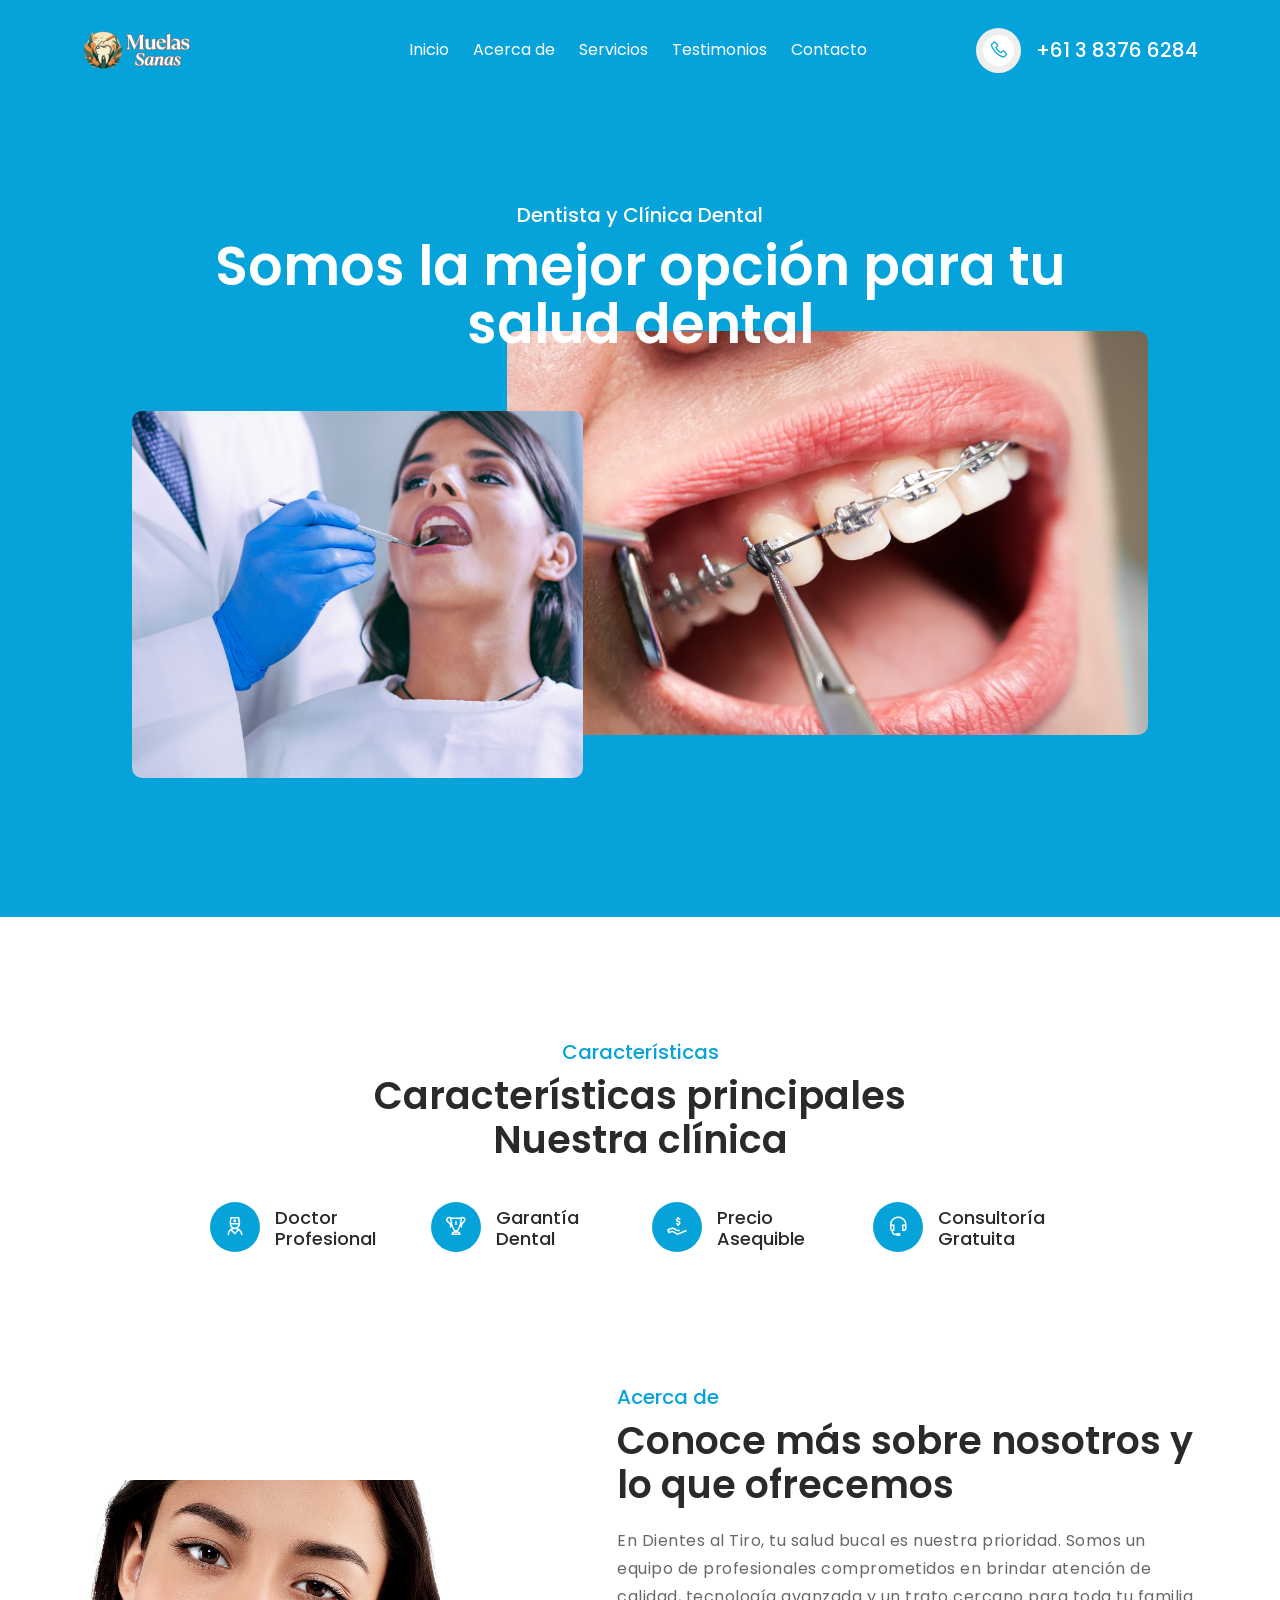
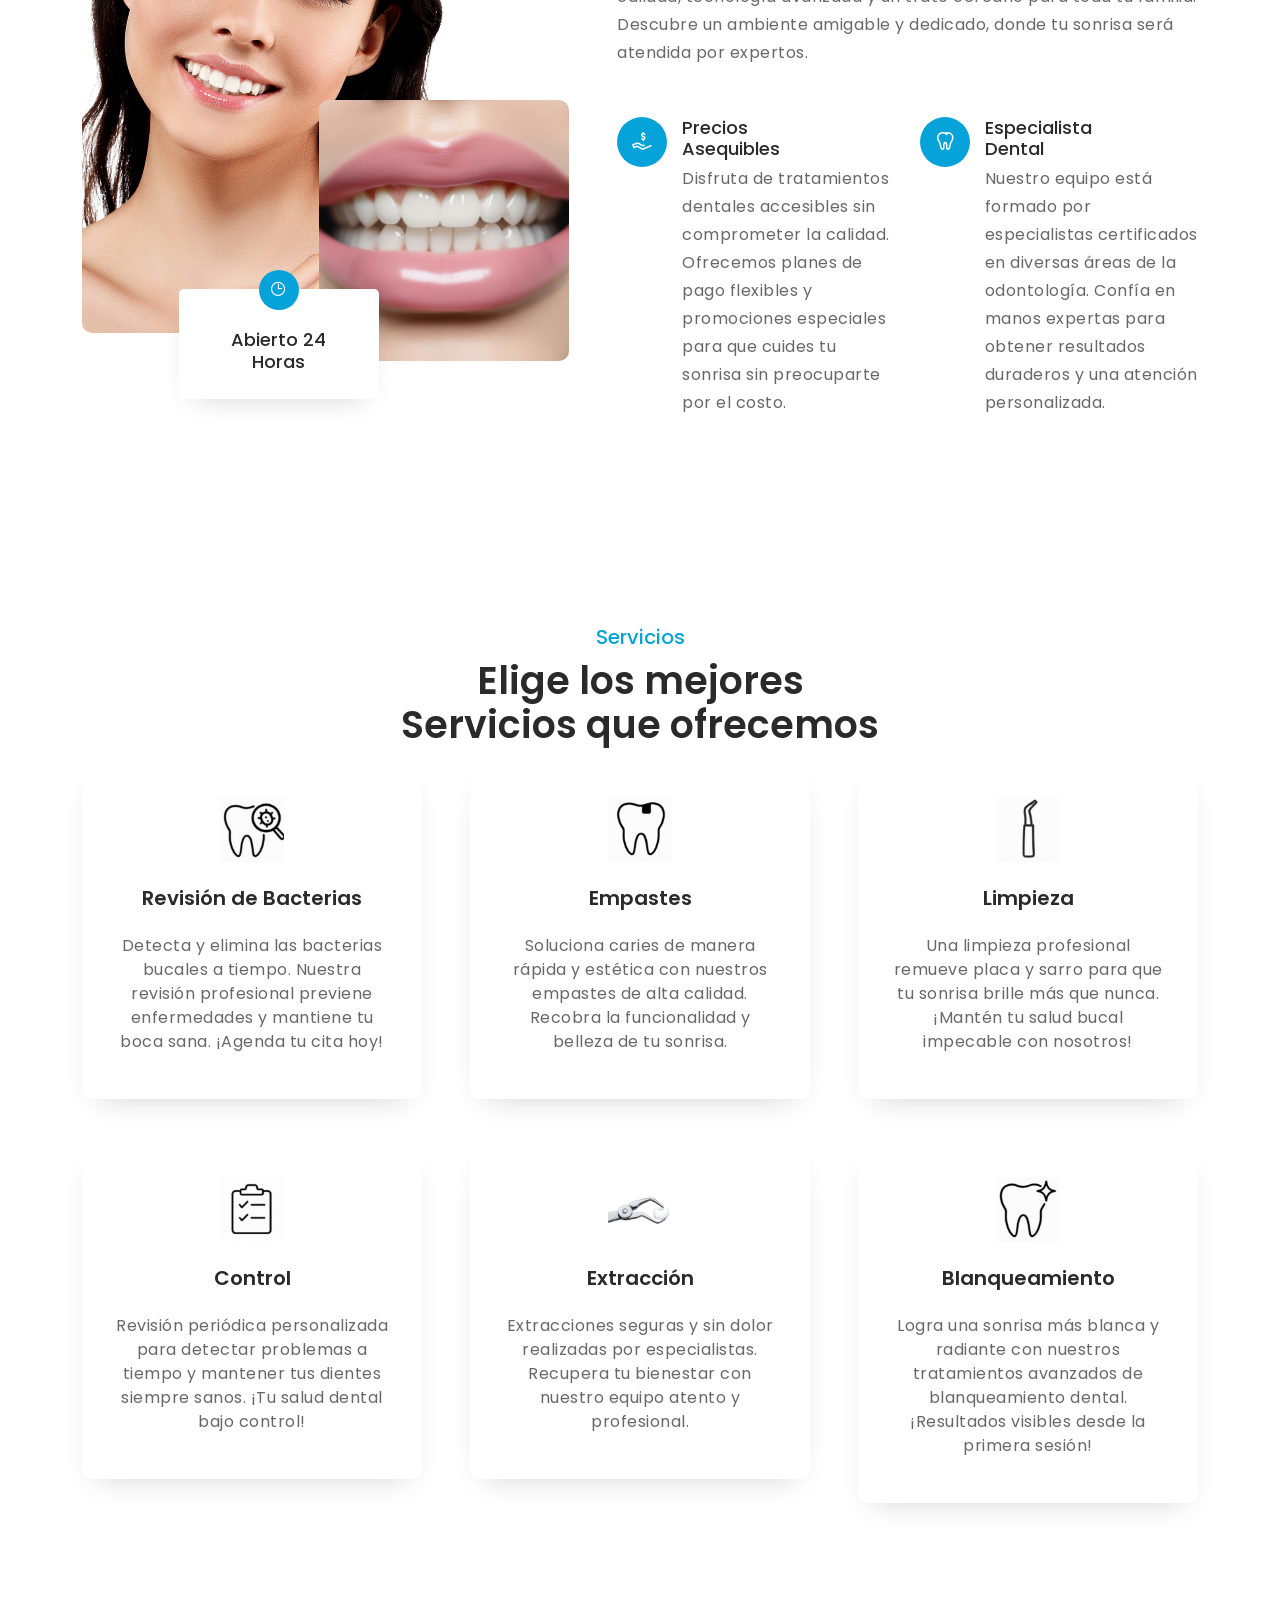
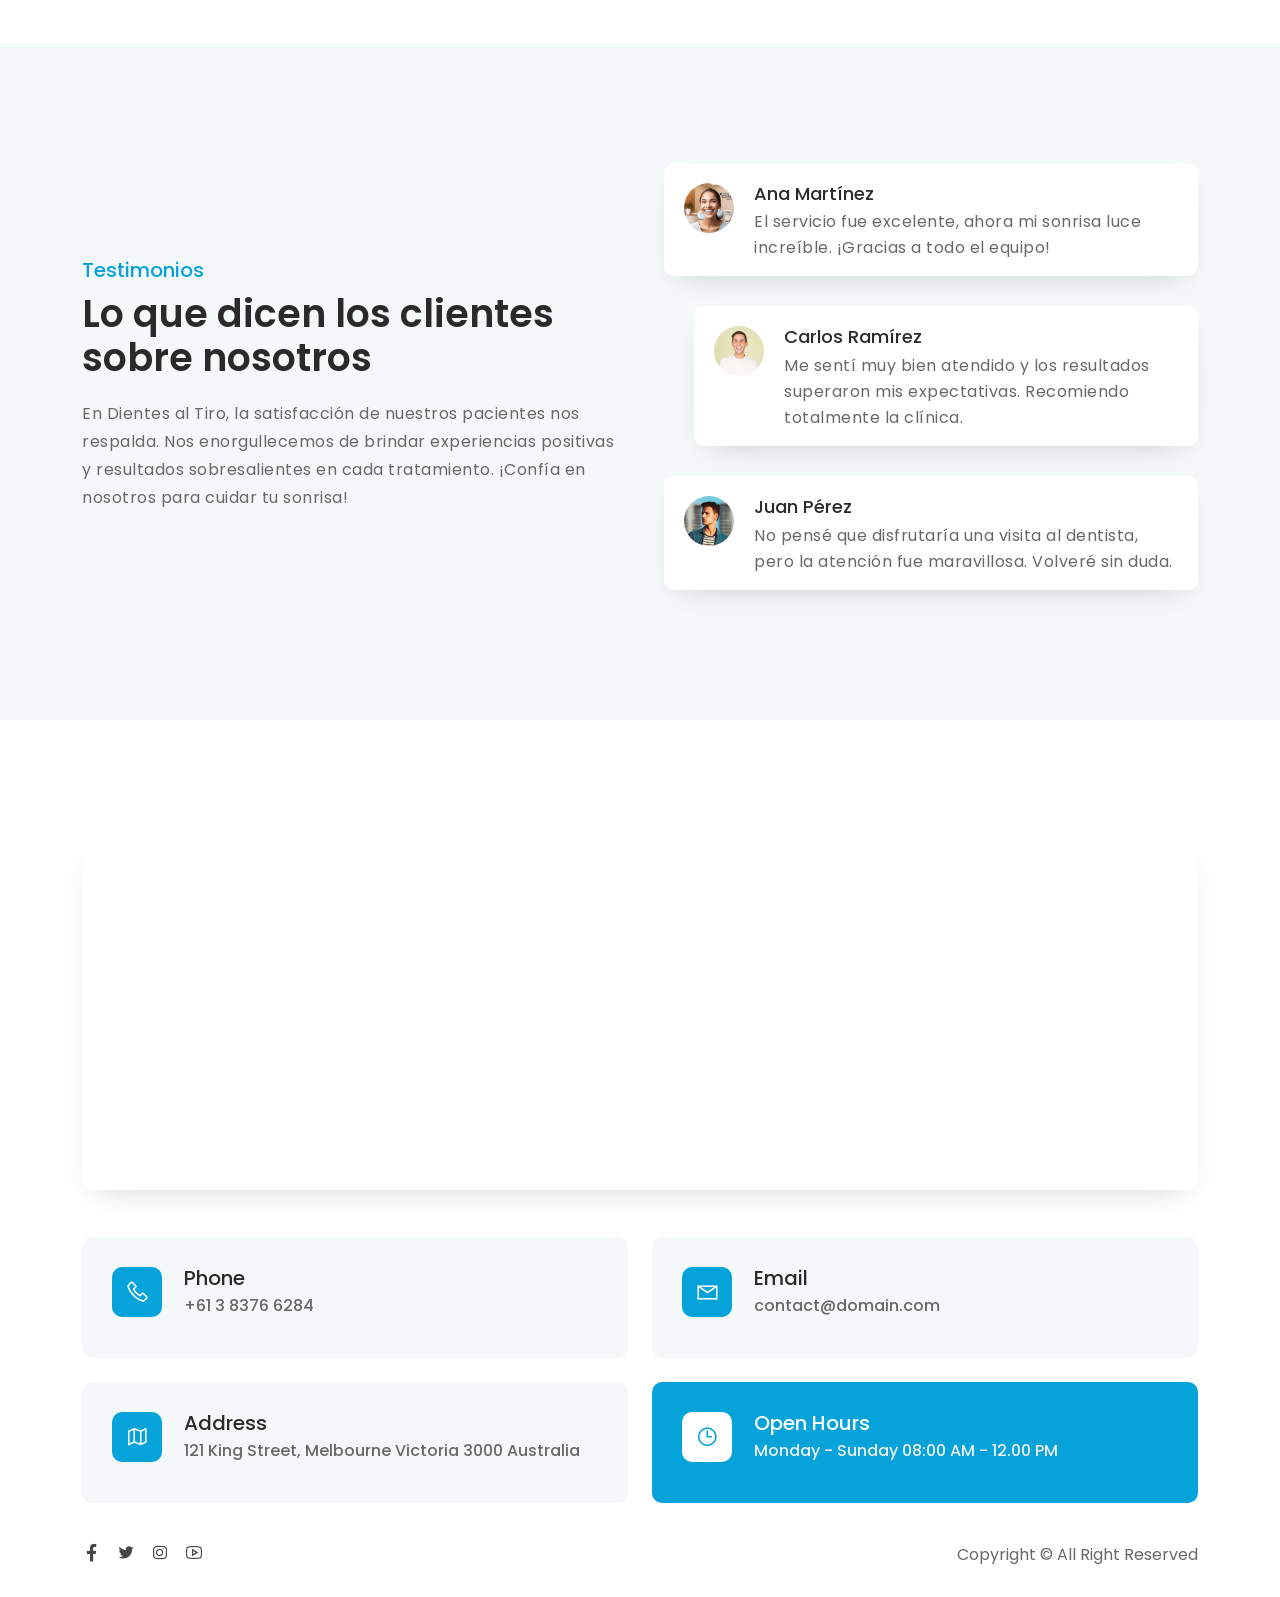
<file: index.html>
<!DOCTYPE html>
<html lang="zxx">
  <head>
    <meta charset="UTF-8" />
    <meta name="viewport" content="width=device-width, initial-scale=1.0" />
    <link rel="shortcut icon" href="img/favicon.png" />
    <title>Dientes al Tiro</title>
    <link rel="stylesheet" href="css/bootstrap.min.css" />
    <link rel="stylesheet" href="css/fakeLoader.css" />
    <link rel="stylesheet" href="css/line-awesome.min.css" />
    <link rel="stylesheet" href="css/magnific-popup.css" />
    <link rel="stylesheet" href="css/swiper.min.css" />
    <link rel="stylesheet" href="css/style.css" />
  </head>
  <body>
    <!-- preloader -->
    <div class="fakeLoader"></div>
    <!-- end preloader -->

    <!-- navbar -->
    <div
      id="navbar"
      class="navbar navbar-expand-lg justify-content-center align-items-center"
    >
      <div class="container">
        <a href="#" class="navbar-brand"><img src="img/logo.png" alt="" /></a>
        <button
          class="navbar-toggler"
          type="button"
          data-bs-toggle="collapse"
          data-bs-target="#navbarSupportedContent"
          aria-controls="navbarSupportedContent"
          aria-expanded="false"
          aria-label="Toggle navigation"
        >
          <i class="la la-bars"></i>
        </button>

        <div class="collapse navbar-collapse" id="navbarSupportedContent">
          <ul class="navbar-nav nav">
            <li class="nav-item">
              <a class="nav-link" href="#home">Inicio</a>
            </li>
            <li class="nav-item">
              <a class="nav-link" href="#about">Acerca de</a>
            </li>
            <li class="nav-item">
              <a class="nav-link" href="#services">Servicios</a>
            </li>
            <li class="nav-item">
              <a class="nav-link" href="#testimonial">Testimonios</a>
            </li>
            <li class="nav-item">
              <a class="nav-link" href="#contact">Contacto</a>
            </li>
          </ul>
        </div>

        <ul class="button-navbar">
          <li><i class="la la-phone"></i> +61 3 8376 6284</li>
        </ul>
      </div>
    </div>
    <!-- end navbar -->

    <!-- intro -->
    <div id="home" class="intro">
      <div class="container">
        <div class="content-box">
          <span class="span-title">Dentista y Clínica Dental</span>
          <h1>Somos la mejor opción para tu salud dental</h1>
          <div class="row align-items-center">
            <div class="col-md">
              <div class="content-left">
                <img src="img/intro1.png" alt="" />
              </div>
            </div>
            <div class="col-md-7">
              <div class="content-right">
                <img src="img/intro2.png" alt="" />
              </div>
            </div>
          </div>
        </div>
      </div>
    </div>
    <!-- end intro -->

    <!-- features -->
    <div class="features">
      <div class="container">
        <span class="span-title">Características</span>
        <h2 class="text-center">
          Características principales <br />Nuestra clínica
        </h2>
        <div class="row">
          <div class="col-md col-sm-6">
            <div class="content">
              <div class="icon">
                <i class="la la-user-nurse"></i>
              </div>
              <div class="text">
                <h6>Doctor <br />Profesional</h6>
              </div>
            </div>
          </div>
          <div class="col-md col-sm-6">
            <div class="content">
              <div class="icon">
                <i class="la la-trophy"></i>
              </div>
              <div class="text">
                <h6>Garantía <br />Dental</h6>
              </div>
            </div>
          </div>
          <div class="col-md col-sm-6">
            <div class="content">
              <div class="icon">
                <i class="la la-hand-holding-usd"></i>
              </div>
              <div class="text">
                <h6>Precio <br />Asequible</h6>
              </div>
            </div>
          </div>
          <div class="col-md col-sm-6">
            <div class="content">
              <div class="icon">
                <i class="la la-headset"></i>
              </div>
              <div class="text">
                <h6>Consultoría<br />Gratuita</h6>
              </div>
            </div>
          </div>
        </div>
      </div>
    </div>
    <!-- end features -->

    <!-- about -->
    <div id="about" class="about">
      <div class="container">
        <div class="row gx-5 align-items-center">
          <div class="col-md-5">
            <div class="content-left">
              <img src="img/about2.png" alt="" />
              <div class="open">
                <i class="la la-clock"></i>
                <h6>Abierto 24 Horas</h6>
              </div>
            </div>
          </div>
          <div class="col-md-7">
            <div class="content">
              <span class="span-title-left">Acerca de</span>
              <h2>Conoce más sobre nosotros y lo que ofrecemos</h2>
              <p>
                En Dientes al Tiro, tu salud bucal es nuestra prioridad. Somos
                un equipo de profesionales comprometidos en brindar atención de
                calidad, tecnología avanzada y un trato cercano para toda tu
                familia. Descubre un ambiente amigable y dedicado, donde tu
                sonrisa será atendida por expertos.
              </p>
              <div class="row">
                <div class="col">
                  <div class="content-icon">
                    <div class="icon">
                      <i class="la la-hand-holding-usd"></i>
                    </div>
                    <div class="text">
                      <h6>Precios <br />Asequibles</h6>
                      <p>
                        Disfruta de tratamientos dentales accesibles sin
                        comprometer la calidad. Ofrecemos planes de pago
                        flexibles y promociones especiales para que cuides tu
                        sonrisa sin preocuparte por el costo.
                      </p>
                    </div>
                  </div>
                </div>
                <div class="col">
                  <div class="content-icon">
                    <div class="icon">
                      <i class="la la-tooth"></i>
                    </div>
                    <div class="text">
                      <h6>Especialista<br />Dental</h6>
                      <p>
                        Nuestro equipo está formado por especialistas
                        certificados en diversas áreas de la odontología. Confía
                        en manos expertas para obtener resultados duraderos y
                        una atención personalizada.
                      </p>
                    </div>
                  </div>
                </div>
              </div>
            </div>
          </div>
        </div>
      </div>
    </div>
    <!-- end about -->

    <!-- services -->
    <div id="services" class="services">
      <div class="container">
        <span class="span-title">Servicios</span>
        <h2 class="text-center">
          Elige los mejores <br />
          Servicios que ofrecemos
        </h2>
        <div class="row g-5">
          <div class="col-md-4">
            <div class="content">
              <img src="img/services1.png" alt="" />
              <h5>Revisión de Bacterias</h5>
              <p>
                Detecta y elimina las bacterias bucales a tiempo. Nuestra
                revisión profesional previene enfermedades y mantiene tu boca
                sana. ¡Agenda tu cita hoy!
              </p>
            </div>
          </div>
          <div class="col-md-4">
            <div class="content">
              <img src="img/services2.png" alt="" />
              <h5>Empastes</h5>
              <p>
                Soluciona caries de manera rápida y estética con nuestros
                empastes de alta calidad. Recobra la funcionalidad y belleza de
                tu sonrisa.
              </p>
            </div>
          </div>
          <div class="col-md-4">
            <div class="content">
              <img src="img/services3.png" alt="" />
              <h5>Limpieza</h5>
              <p>
                Una limpieza profesional remueve placa y sarro para que tu
                sonrisa brille más que nunca. ¡Mantén tu salud bucal impecable
                con nosotros!
              </p>
            </div>
          </div>
          <div class="col-md-4">
            <div class="content">
              <img src="img/services4.png" alt="" />
              <h5>Control</h5>
              <p>
                Revisión periódica personalizada para detectar problemas a
                tiempo y mantener tus dientes siempre sanos. ¡Tu salud dental
                bajo control!
              </p>
            </div>
          </div>
          <div class="col-md-4">
            <div class="content">
              <img src="img/services5.png" alt="" />
              <h5>Extracción</h5>
              <p>
                Extracciones seguras y sin dolor realizadas por especialistas.
                Recupera tu bienestar con nuestro equipo atento y profesional.
              </p>
            </div>
          </div>
          <div class="col-md-4">
            <div class="content">
              <img src="img/services6.png" alt="" />
              <h5>Blanqueamiento</h5>
              <p>
                Logra una sonrisa más blanca y radiante con nuestros
                tratamientos avanzados de blanqueamiento dental. ¡Resultados
                visibles desde la primera sesión!
              </p>
            </div>
          </div>
        </div>
      </div>
    </div>
    <!-- end services -->

    <!-- testimonial -->
    <div id="testimonial" class="testimonial">
      <div class="container">
        <div class="row gx-5 align-items-center">
          <div class="col-md">
            <span class="span-title-left">Testimonios</span>
            <h2>
              Lo que dicen los clientes <br />
              sobre nosotros
            </h2>
            <p>
              En Dientes al Tiro, la satisfacción de nuestros pacientes nos
              respalda. Nos enorgullecemos de brindar experiencias positivas y
              resultados sobresalientes en cada tratamiento. ¡Confía en nosotros
              para cuidar tu sonrisa!
            </p>
          </div>
          <div class="col-md">
            <div class="content">
              <div class="entry">
                <div class="image">
                  <img src="img/testimonial1.png" alt="" />
                </div>
                <div class="text">
                  <h6>Ana Martínez</h6>
                  <p>
                    El servicio fue excelente, ahora mi sonrisa luce increíble.
                    ¡Gracias a todo el equipo!
                  </p>
                </div>
              </div>
              <div class="entry entry2">
                <div class="image">
                  <img src="img/testimonial2.png" alt="" />
                </div>
                <div class="text">
                  <h6>Carlos Ramírez</h6>
                  <p>
                    Me sentí muy bien atendido y los resultados superaron mis
                    expectativas. Recomiendo totalmente la clínica.
                  </p>
                </div>
              </div>
              <div class="entry">
                <div class="image">
                  <img src="img/testimonial3.png" alt="" />
                </div>
                <div class="text">
                  <h6>Juan Pérez</h6>
                  <p>
                    No pensé que disfrutaría una visita al dentista, pero la
                    atención fue maravillosa. Volveré sin duda.
                  </p>
                </div>
              </div>
            </div>
          </div>
        </div>
      </div>
    </div>
    <!-- end testimonial -->

    <!-- contact -->
    <div id="contact" class="contact">
      <div class="container">
        <div class="content-map">
          <iframe
            src="https://www.google.com/maps/embed?pb=!1m18!1m12!1m3!1d387193.3059353029!2d-74.25986548248684!3d40.69714941932609!2m3!1f0!2f0!3f0!3m2!1i1024!2i768!4f13.1!3m3!1m2!1s0x89c24fa5d33f083b%3A0xc80b8f06e177fe62!2sKota%20New%20York%2C%20New%20York%2C%20Amerika%20Serikat!5e0!3m2!1sid!2sid!4v1639286790548!5m2!1sid!2sid"
            height="350"
            style="border: 0"
            allowfullscreen=""
            loading="lazy"
          ></iframe>
        </div>
        <div class="content-box">
          <div class="row g-4 align-items-center">
            <div class="col-md-6">
              <div class="content">
                <div class="icon">
                  <i class="la la-phone"></i>
                </div>
                <div class="text">
                  <h5>Phone</h5>
                  <span> +61 3 8376 6284 </span>
                </div>
              </div>
            </div>
            <div class="col-md-6">
              <div class="content">
                <div class="icon">
                  <i class="la la-envelope"></i>
                </div>
                <div class="text">
                  <h5>Email</h5>
                  <span> contact@domain.com </span>
                </div>
              </div>
            </div>
            <div class="col-md-6">
              <div class="content">
                <div class="icon">
                  <i class="la la-map"></i>
                </div>
                <div class="text">
                  <h5>Address</h5>
                  <span
                    >121 King Street, Melbourne Victoria 3000 Australia</span
                  >
                </div>
              </div>
            </div>
            <div class="col-md-6">
              <div class="content content-clock">
                <div class="icon">
                  <i class="la la-clock"></i>
                </div>
                <div class="text">
                  <h5>Open Hours</h5>
                  <span>Monday - Sunday 08:00 AM - 12.00 PM</span>
                </div>
              </div>
            </div>
          </div>
        </div>
      </div>
    </div>
    <!-- end contact -->

    <!-- footer -->
    <footer>
      <div class="container">
        <div class="row">
          <div class="col-md col-sm col-12">
            <ul>
              <li>
                <a href=""><i class="la la-facebook"></i></a>
              </li>
              <li>
                <a href=""><i class="la la-twitter"></i></a>
              </li>
              <li>
                <a href=""><i class="la la-instagram"></i></a>
              </li>
              <li>
                <a href=""><i class="la la-youtube"></i></a>
              </li>
            </ul>
          </div>
          <div class="col-md col-sm col-12">Copyright © All Right Reserved</div>
        </div>
      </div>
    </footer>
    <!-- end footer -->

    <!-- script -->
    <script src="js/jquery.min.js"></script>
    <script src="js/fakeLoader.js"></script>
    <script src="js/bootstrap.bundle.min.js"></script>
    <script src="js/jquery.filterizr.min.js"></script>
    <script src="js/magnific-popup.min.js"></script>
    <script src="js/swiper.min.js"></script>
    <script src="js/main.js"></script>
  </body>
</html>
</file>
<file: css/fakeLoader.css>
.fakeLoader {
  position: fixed;
  width: 100%;
  height: 100%;
  left: 0px;
  top: 0px;
  z-index: 9999999999; }

.spinner1 {
  position: fixed;
  width: 50px;
  height: 50px;
  top: calc(50% - 50px/2);
  left: calc(50% - 50px/2); }
  .spinner1 .double-bounce1,
  .spinner1 .double-bounce2 {
    width: 100%;
    height: 100%;
    border-radius: 50%;
    background-color: #fff;
    opacity: 0.6;
    position: absolute;
    top: 0;
    left: 0;
    -webkit-animation: bounce 2.0s infinite ease-in-out;
            animation: bounce 2.0s infinite ease-in-out; }
  .spinner1 .double-bounce2 {
    -webkit-animation-delay: -1.0s;
    animation-delay: -1.0s; }

@-webkit-keyframes bounce {
  0%, 100% {
    transform: scale(0);
    -webkit-transform: scale(0); }
  50% {
    transform: scale(1);
    -webkit-transform: scale(1); } }

@keyframes bounce {
  0%, 100% {
    transform: scale(0);
    -webkit-transform: scale(0); }
  50% {
    transform: scale(1);
    -webkit-transform: scale(1); } }

.spinner2 {
  position: fixed;
  width: 40px;
  height: 40px;
  top: calc(50% - 40px/2);
  left: calc(50% - 40px/2); }
  .spinner2 .spinner-container {
    position: absolute;
    width: 100%;
    height: 100%; }
    .spinner2 .spinner-container.container2 {
      -webkit-transform: rotateZ(45deg);
              transform: rotateZ(45deg); }
    .spinner2 .spinner-container.container3 {
      -webkit-transform: rotateZ(90deg);
              transform: rotateZ(90deg); }
    .spinner2 .spinner-container .circle1 {
      top: 0;
      left: 0; }
    .spinner2 .spinner-container .circle2 {
      top: 0;
      right: 0; }
    .spinner2 .spinner-container .circle3 {
      right: 0;
      bottom: 0; }
    .spinner2 .spinner-container .circle4 {
      left: 0;
      bottom: 0; }
  .spinner2 .container1 div,
  .spinner2 .container2 div,
  .spinner2 .container3 div {
    width: 6px;
    height: 6px;
    background-color: #fff;
    border-radius: 100%;
    position: absolute;
    -webkit-animation: bouncedelay 1.2s infinite ease-in-out;
            animation: bouncedelay 1.2s infinite ease-in-out;
    -webkit-animation-fill-mode: both;
            animation-fill-mode: both; }
  .spinner2 .container1 .circle2 {
    -webkit-animation-delay: -0.9s;
            animation-delay: -0.9s; }
  .spinner2 .container1 .circle3 {
    -webkit-animation-delay: -0.6s;
            animation-delay: -0.6s; }
  .spinner2 .container1 .circle4 {
    -webkit-animation-delay: -0.3s;
            animation-delay: -0.3s; }
  .spinner2 .container2 .circle1 {
    -webkit-animation-delay: -1.1s;
            animation-delay: -1.1s; }
  .spinner2 .container2 .circle2 {
    -webkit-animation-delay: -0.8s;
            animation-delay: -0.8s; }
  .spinner2 .container2 .circle3 {
    -webkit-animation-delay: -0.5s;
            animation-delay: -0.5s; }
  .spinner2 .container2 .circle4 {
    -webkit-animation-delay: -0.2s;
            animation-delay: -0.2s; }
  .spinner2 .container3 .circle1 {
    -webkit-animation-delay: -1.0s;
            animation-delay: -1.0s; }
  .spinner2 .container3 .circle2 {
    -webkit-animation-delay: -0.7s;
            animation-delay: -0.7s; }
  .spinner2 .container3 .circle3 {
    -webkit-animation-delay: -0.4s;
            animation-delay: -0.4s; }
  .spinner2 .container3 .circle4 {
    -webkit-animation-delay: -0.1s;
            animation-delay: -0.1s; }

@-webkit-keyframes bouncedelay {
  0%, 80%, 100% {
    transform: scale(0);
    -webkit-transform: scale(0); }
  40% {
    transform: scale(1);
    -webkit-transform: scale(1); } }

@keyframes bouncedelay {
  0%, 80%, 100% {
    transform: scale(0);
    -webkit-transform: scale(0); }
  40% {
    transform: scale(1);
    -webkit-transform: scale(1); } }

.spinner3 {
  position: fixed;
  width: 50px;
  height: 50px;
  top: calc(50% - 50px/2);
  left: calc(50% - 50px/2);
  -webkit-animation: rotate 2.0s infinite linear;
          animation: rotate 2.0s infinite linear; }
  .spinner3 .dot1,
  .spinner3 .dot2 {
    width: 60%;
    height: 60%;
    display: inline-block;
    position: absolute;
    top: 0;
    background-color: #fff;
    border-radius: 100%;
    -webkit-animation: bounce 2.0s infinite ease-in-out;
            animation: bounce 2.0s infinite ease-in-out; }
  .spinner3 .dot2 {
    top: auto;
    bottom: 0px;
    -webkit-animation-delay: -1.0s;
            animation-delay: -1.0s; }

@-webkit-keyframes rotate {
  100% {
    -webkit-transform: rotate(360deg);
            transform: rotate(360deg); } }

@keyframes rotate {
  100% {
    -webkit-transform: rotate(360deg);
            transform: rotate(360deg); } }

@keyframes bounce {
  0%, 100% {
    -webkit-transform: scale(0);
            transform: scale(0); }
  50% {
    -webkit-transform: scale(1);
            transform: scale(1); } }

.spinner4 {
  position: fixed;
  width: 35px;
  height: 35px;
  top: calc(50% - 35px/2);
  left: calc(50% - 35px/2);
  background-color: #fff;
  -webkit-animation: rotateplane 1.2s infinite ease-in-out;
          animation: rotateplane 1.2s infinite ease-in-out; }

@-webkit-keyframes rotateplane {
  0% {
    -webkit-transform: perspective(120px) rotateX(0deg) rotateY(0deg);
            transform: perspective(120px) rotateX(0deg) rotateY(0deg); }
  50% {
    -webkit-transform: perspective(120px) rotateX(-180.1deg) rotateY(0deg);
            transform: perspective(120px) rotateX(-180.1deg) rotateY(0deg); }
  100% {
    -webkit-transform: perspective(120px) rotateX(-180deg) rotateY(-179.9deg);
            transform: perspective(120px) rotateX(-180deg) rotateY(-179.9deg); } }

@keyframes rotateplane {
  0% {
    -webkit-transform: perspective(120px) rotateX(0deg) rotateY(0deg);
            transform: perspective(120px) rotateX(0deg) rotateY(0deg); }
  50% {
    -webkit-transform: perspective(120px) rotateX(-180.1deg) rotateY(0deg);
            transform: perspective(120px) rotateX(-180.1deg) rotateY(0deg); }
  100% {
    -webkit-transform: perspective(120px) rotateX(-180deg) rotateY(-179.9deg);
            transform: perspective(120px) rotateX(-180deg) rotateY(-179.9deg); } }

.spinner5 {
  position: fixed;
  width: 50px;
  height: 50px;
  top: calc(50% - 50px/2);
  left: calc(50% - 50px/2); }
  .spinner5 .cube1,
  .spinner5 .cube2 {
    background-color: #fff;
    width: 15px;
    height: 15px;
    position: absolute;
    top: 0;
    left: 0;
    -webkit-animation: cubemove 1.8s infinite ease-in-out;
            animation: cubemove 1.8s infinite ease-in-out; }
  .spinner5 .cube2 {
    -webkit-animation-delay: -0.9s;
            animation-delay: -0.9s; }

@-webkit-keyframes cubemove {
  25% {
    -webkit-transform: translateX(42px) rotate(-90deg) scale(0.5);
            transform: translateX(42px) rotate(-90deg) scale(0.5); }
  50% {
    -webkit-transform: translateX(42px) translateY(42px) rotate(-179deg);
            transform: translateX(42px) translateY(42px) rotate(-179deg); }
  50.1% {
    -webkit-transform: translateX(42px) translateY(42px) rotate(-180deg);
            transform: translateX(42px) translateY(42px) rotate(-180deg); }
  75% {
    -webkit-transform: translateX(0px) translateY(42px) rotate(-270deg) scale(0.5);
            transform: translateX(0px) translateY(42px) rotate(-270deg) scale(0.5); }
  100% {
    -webkit-transform: rotate(-360deg);
            transform: rotate(-360deg); } }

@keyframes cubemove {
  25% {
    -webkit-transform: translateX(42px) rotate(-90deg) scale(0.5);
            transform: translateX(42px) rotate(-90deg) scale(0.5); }
  50% {
    -webkit-transform: translateX(42px) translateY(42px) rotate(-179deg);
            transform: translateX(42px) translateY(42px) rotate(-179deg); }
  50.1% {
    -webkit-transform: translateX(42px) translateY(42px) rotate(-180deg);
            transform: translateX(42px) translateY(42px) rotate(-180deg); }
  75% {
    -webkit-transform: translateX(0px) translateY(42px) rotate(-270deg) scale(0.5);
            transform: translateX(0px) translateY(42px) rotate(-270deg) scale(0.5); }
  100% {
    -webkit-transform: rotate(-360deg);
            transform: rotate(-360deg); } }

.spinner6 {
  position: fixed;
  width: 50px;
  height: 35px;
  top: calc(50% - 35px/2);
  left: calc(50% - 50px/2); }
  .spinner6 div {
    background-color: #fff;
    height: 100%;
    width: 5px;
    margin-left: 2px;
    display: inline-block;
    -webkit-animation: stretchdelay 1.2s infinite ease-in-out;
            animation: stretchdelay 1.2s infinite ease-in-out; }
  .spinner6 .rect2 {
    -webkit-animation-delay: -1.1s;
            animation-delay: -1.1s; }
  .spinner6 .rect3 {
    -webkit-animation-delay: -1.0s;
            animation-delay: -1.0s; }
  .spinner6 .rect4 {
    -webkit-animation-delay: -0.9s;
            animation-delay: -0.9s; }
  .spinner6 .rect5 {
    -webkit-animation-delay: -0.8s;
            animation-delay: -0.8s; }

@keyframes stretchdelay {
  0%, 40%, 100% {
    -webkit-transform: scaleY(0.4);
            transform: scaleY(0.4); }
  20% {
    -webkit-transform: scaleY(1);
            transform: scaleY(1); } }

.spinner7 {
  position: fixed;
  width: 90px;
  height: 30px;
  text-align: center;
  top: calc(50% - 30px/2);
  left: calc(50% - 90px/2); }

.spinner7 > div {
  background-color: #fff;
  height: 15px;
  width: 15px;
  margin-left: 3px;
  border-radius: 50%;
  display: inline-block;
  -webkit-animation: stretchdelay 0.7s infinite ease-in-out;
  animation: stretchdelay 0.7s infinite ease-in-out; }

.spinner7 .circ2 {
  -webkit-animation-delay: -0.6s;
  animation-delay: -0.6s; }

.spinner7 .circ3 {
  -webkit-animation-delay: -0.5s;
  animation-delay: -0.5s; }

.spinner7 .circ4 {
  -webkit-animation-delay: -0.4s;
  animation-delay: -0.4s; }

.spinner7 .circ5 {
  -webkit-animation-delay: -0.3s;
  animation-delay: -0.3s; }

@-webkit-keyframes stretchdelay {
  0%, 40%, 100% {
    -webkit-transform: translateY(-10px); }
  20% {
    -webkit-transform: translateY(-20px); } }

@keyframes stretchdelay {
  0%, 40%, 100% {
    transform: translateY(-10px);
    -webkit-transform: translateY(-10px); }
  20% {
    transform: translateY(-20px);
    -webkit-transform: translateY(-20px); } }
</file>
<file: css/style.css>
/*
Items Name : Dientes al Tiro
Author : Ngetemplates
-------------------------------- */
/* ------------------------------
  Import Google Web Font
---------------------------------*/
@import url("https://fonts.googleapis.com/css2?family=Poppins:ital,wght@0,100;0,200;0,300;0,400;0,500;0,600;0,700;0,800;0,900;1,100;1,200;1,300;1,400;1,500;1,600;1,700;1,800;1,900&display=swap");
/* ------------------------------
  General
---------------------------------*/
body {
  margin: 0;
  padding: 0;
  font-size: 16px;
  font-family: "Poppins", sans-serif;
  background: #ffffff;
  color: #686868;
}

h1,
h2,
h3,
h4,
h5,
h6 {
  padding: 0;
  margin: 0;
  color: #2a2a2a;
}

h1 {
  font-size: 54px;
  line-height: 58px;
  font-weight: 600;
  position: relative;
}

h2 {
  font-size: 38px;
  font-weight: 600;
  line-height: 44px;
  margin-bottom: 20px;
}

h3 {
  font-size: 32px;
}

h4 {
  font-size: 22px;
}

h5 {
  font-size: 20px;
  font-weight: 600;
  line-height: 22px;
}

h6 {
  font-size: 18px;
}

a {
  text-decoration: none;
  color: #464646;
}

a:hover {
  color: #06a3db;
}

p {
  margin: 5px 0 15px;
  line-height: 28px;
  letter-spacing: 0.5px;
}

ul {
  padding: 0;
  margin: 0;
}
ul li {
  list-style: none;
}

img {
  width: 100%;
}

span.span-title {
  font-size: 20px;
  font-weight: 500;
  margin-bottom: 7px;
  display: block;
  color: #06a3db;
  display: flex;
  justify-content: center;
}

span.span-title-left {
  font-size: 20px;
  font-weight: 500;
  margin-bottom: 7px;
  display: block;
  color: #06a3db;
}

/* ------------------------------
  preloader
---------------------------------*/
.spinner5 .cube1,
.spinner5 .cube2 {
  background-color: #06a3db;
}

/* ------------------------------
  button
---------------------------------*/
.button {
  padding: 12px 20px;
  background: #06a3db;
  color: #ffffff;
  font-size: 14px;
  letter-spacing: 1px;
  border-radius: 1px;
  border: 0;
  transition: 0.2s;
  font-weight: 600;
  border: 1px solid transparent;
}

.button:hover {
  background: #2a2a2a;
  color: #ffffff;
  border-color: transparent;
}

/* ------------------------------
  navbar
---------------------------------*/
.navbar {
  top: 0;
  background: #06a3db;
  padding: 25px 0;
  position: fixed;
  width: 100%;
  z-index: 99;
  text-align: center;
}
.navbar .navbar-brand {
  text-align: left;
  width: 25%;
}
.navbar .navbar-brand img {
  height: 40px;
  width: auto;
}
.navbar .navbar-toggler {
  padding: 0;
}
.navbar .navbar-toggler i {
  font-size: 32px;
  color: #ffffff;
}
.navbar .navbar-toggler:focus {
  box-shadow: none;
}
.navbar .navbar-collapse {
  position: relative;
  width: 50%;
  text-align: center;
  left: -10px;
}
.navbar .navbar-nav {
  margin-right: auto;
  margin-left: auto;
}
.navbar .navbar-nav li {
  padding: 0 4px;
}
.navbar .navbar-nav li a {
  color: #ffffff;
  font-weight: 400;
}
.navbar .navbar-nav li a:hover {
  color: #eee;
}
.navbar .button-navbar {
  width: 25%;
  float: right;
  text-align: right;
}
.navbar .button-navbar li {
  display: inline-block;
  margin-left: 15px;
  color: #fff;
  font-size: 20px;
  font-weight: 500;
}
.navbar .button-navbar li i {
  color: #06a3db;
  font-size: 20px;
  height: 45px;
  width: 45px;
  border-radius: 50%;
  background: #fff;
  text-align: center;
  line-height: 30px;
  border: 7px solid #eee;
  margin-right: 10px;
}

.navbar-fixed {
  box-shadow: 0 2px 2px 0 rgba(0, 0, 0, 0), 0 1px 5px 0 rgba(0, 0, 0, 0.12),
    0 3px 1px -2px rgba(0, 0, 0, 0);
}

/* ------------------------------
  intro
---------------------------------*/
.intro {
  color: #eee;
  background: #06a3db;
  padding: 200px 0 160px;
  text-align: center;
}
.intro .span-title {
  color: #fff;
}
.intro h1 {
  color: #fff;
  padding: 0 130px;
  z-index: 1;
}
.intro .content-right img {
  position: relative;
  top: -22px;
  left: -50px;
}
.intro .content-left img {
  position: relative;
  right: -50px;
  z-index: 2;
  top: 40px;
}
.intro img {
  border-radius: 10px;
}

/* ------------------------------
 	features
---------------------------------*/
.features {
  padding-top: 120px;
}
.features .container {
  padding-left: 140px;
  padding-right: 140px;
}
.features h2 {
  margin-bottom: 40px;
}
.features .content {
  position: relative;
}
.features .content .icon {
  float: left;
}
.features .content .icon i {
  height: 50px;
  width: 50px;
  background: #06a3db;
  text-align: center;
  color: #fff;
  line-height: 48px;
  border-radius: 50%;
  margin-right: 15px;
  font-size: 24px;
}
.features .content .text {
  overflow: hidden;
}
.features .content .text h6 {
  margin-top: 5px;
}

/* ------------------------------
  about
---------------------------------*/
.about {
  padding-top: 130px;
}
.about .content-left {
  background: url(../img/about1.png) center no-repeat;
  background-size: cover;
  text-align: right;
  border-radius: 10px;
}
.about .content-left img {
  margin-top: 220px;
  width: 250px;
  margin-right: -50px;
  margin-bottom: -138px;
  border-radius: 10px;
}
.about .content-left .open {
  background: #fff;
  z-index: 1;
  position: relative;
  text-align: center;
  width: 200px;
  border-radius: 5px;
  padding: 27px;
  bottom: -66px;
  box-shadow: 0 12px 30px -15px rgba(0, 0, 0, 0.2);
  margin-left: 45%;
  transform: translate(-50%);
  padding-top: 0;
}
.about .content-left .open i {
  height: 40px;
  width: 40px;
  line-height: 38px;
  background: #06a3db;
  color: #fff;
  font-size: 19px;
  border-radius: 50%;
  position: relative;
  top: -19px;
}
.about .content {
  padding-left: 50px;
}
.about .content-icon {
  position: relative;
}
.about .content-icon .icon {
  float: left;
}
.about .content-icon .icon i {
  height: 50px;
  width: 50px;
  background: #06a3db;
  text-align: center;
  color: #fff;
  line-height: 48px;
  border-radius: 50%;
  margin-right: 15px;
  font-size: 24px;
}
.about .content-icon .text {
  overflow: hidden;
}
.about .row .row {
  margin-top: 50px;
}

/* ------------------------------
  services
---------------------------------*/
.services {
  padding-top: 190px;
  padding-bottom: 140px;
}
.services .content {
  box-shadow: 0 12px 30px -15px rgba(0, 0, 0, 0.2);
  padding: 30px;
  text-align: center;
  border-radius: 10px;
}
.services .content p {
  line-height: 24px;
}
.services .content img {
  height: 65px;
  width: auto;
  margin-bottom: 25px;
}
.services .content h5 {
  margin-bottom: 25px;
}

/* ------------------------------
  testimonial
---------------------------------*/
.testimonial {
  padding-top: 120px;
  padding-bottom: 100px;
  background: #f5f8f9;
}
.testimonial .content .entry2 {
  margin-left: 30px;
}
.testimonial .content .entry {
  border-radius: 10px;
  background: #fff;
  padding: 20px;
  padding-bottom: 0;
  margin-bottom: 30px;
  box-shadow: 0 12px 30px -15px rgba(0, 0, 0, 0.2);
}
.testimonial .content .entry .image {
  float: left;
  margin-right: 20px;
}
.testimonial .content .entry .image img {
  width: 50px;
  height: 50px;
  border-radius: 50%;
}
.testimonial .content .entry .text {
  overflow: hidden;
}
.testimonial .content .entry .text p {
  line-height: 26px;
}

/* ------------------------------
  contact
---------------------------------*/
.contact {
  padding-top: 120px;
  padding-bottom: 30px;
  font-size: 16px;
  font-weight: 500;
  clear: both;
}
.contact iframe {
  width: 100%;
  box-shadow: 0 12px 30px -15px rgba(0, 0, 0, 0.2);
  border-radius: 10px;
  margin-bottom: 40px;
}
.contact h5 {
  margin-bottom: 15px;
  font-weight: 500;
}
.contact .content {
  position: relative;
  background: #f5f8f9;
  padding: 30px;
  border-radius: 10px;
}
.contact .content .icon {
  float: left;
}
.contact .content .icon i {
  background: #06a3db;
  font-size: 25px;
  color: #fff;
  height: 50px;
  width: 50px;
  text-align: center;
  line-height: 50px;
  margin-right: 22px;
  border-radius: 10px;
}
.contact .content .text {
  overflow: hidden;
}
.contact .content .text span {
  position: relative;
  top: -10px;
}
.contact .content-clock {
  background: #06a3db;
}
.contact .content-clock .icon i {
  color: #06a3db;
  background: #fff;
}
.contact .content-clock h5 {
  color: #fff;
}
.contact .content-clock span {
  color: #eee;
}

/* ------------------------------
  footer
---------------------------------*/
footer {
  text-align: right;
}
footer .row {
  padding: 10px 0 30px 0;
}

footer ul {
  text-align: left;
}

footer ul li {
  display: inline-block;
}

footer ul li i {
  font-size: 20px;
  margin-right: 10px;
}

footer ul li i:hover {
  color: #06a3db;
}

/* ------------------------------
  responsive
---------------------------------*/
@media (max-width: 991px) {
  .navbar .button-navbar {
    display: none;
  }

  .intro h1 {
    padding: 0;
  }
  .intro .content-left img {
    right: -30px;
  }
  .intro .content-right img {
    left: -30px;
  }

  .features .container {
    padding: 0;
  }

  .about .col-md-5 {
    flex: 100%;
  }
  .about .col-md-7 {
    flex: 100%;
  }
  .about h2 {
    margin-top: 30px;
  }
  .about .content-left {
    margin-right: 50px;
  }
  .about .content-left .open {
    bottom: -50px;
  }
  .about .content {
    margin-top: 100px;
    padding-left: 0;
  }

  .services {
    padding-top: 120px;
  }
  .services .col-md-4 {
    flex: 50%;
  }

  .contact .col-md-3 {
    flex: 50%;
  }
  .contact .col-md-6 {
    flex: 50%;
  }
}
@media (max-width: 767px) {
  .intro {
    padding-bottom: 170px;
  }

  .intro .content-left img {
    right: 0;
    top: 25px;
  }

  .intro .content-right img {
    left: 0;
    top: 50px;
  }

  .features .content {
    margin-bottom: 25px;
  }

  .features .container {
    padding: 0 30px;
  }
}
@media (max-width: 575px) {
  .container {
    padding: 0 25px;
  }

  .navbar .navbar-brand img {
    height: 32px;
  }

  h1 {
    font-size: 48px;
    line-height: 53px;
  }

  .about .col {
    flex: 100%;
  }

  .features .content {
    box-shadow: 0 12px 30px -15px rgba(0, 0, 0, 0.2);
    padding: 25px;
  }

  .contact .col-md-3 {
    width: 100%;
  }
  .contact .col-md-4 {
    display: none;
  }
  .contact .col-md-5 {
    display: none;
  }

  .testimonial .content .entry2 {
    margin-left: 0;
  }

  h2 {
    font-size: 36px;
    line-height: 45px;
  }

  footer {
    text-align: center;
  }
  footer ul {
    text-align: center;
    margin-bottom: 12px;
  }
}
</file>
<file: css/line-awesome.min.css>
.la,.lab,.lad,.lal,.lar,.las{-moz-osx-font-smoothing:grayscale;-webkit-font-smoothing:antialiased;display:inline-block;font-style:normal;font-variant:normal;text-rendering:auto;line-height:1}.la-lg{font-size:1.33333em;line-height:.75em;vertical-align:-.0667em}.la-xs{font-size:.75em}.la-sm{font-size:.875em}.la-1x{font-size:1em}.la-2x{font-size:2em}.la-3x{font-size:3em}.la-4x{font-size:4em}.la-5x{font-size:5em}.la-6x{font-size:6em}.la-7x{font-size:7em}.la-8x{font-size:8em}.la-9x{font-size:9em}.la-10x{font-size:10em}.la-fw{text-align:center;width:1.25em}.la-ul{list-style-type:none;margin-left:2.5em;padding-left:0}.la-ul>li{position:relative}.la-li{left:-2em;position:absolute;text-align:center;width:2em;line-height:inherit}.la-border{border:solid .08em #eee;border-radius:.1em;padding:.2em .25em .15em}.la-pull-left{float:left}.la-pull-right{float:right}.la.la-pull-left,.lab.la-pull-left,.lal.la-pull-left,.lar.la-pull-left,.las.la-pull-left{margin-right:.3em}.la.la-pull-right,.lab.la-pull-right,.lal.la-pull-right,.lar.la-pull-right,.las.la-pull-right{margin-left:.3em}.la-spin{-webkit-animation:la-spin 2s infinite linear;animation:la-spin 2s infinite linear}.la-pulse{-webkit-animation:la-spin 1s infinite steps(8);animation:la-spin 1s infinite steps(8)}@-webkit-keyframes la-spin{0%{-webkit-transform:rotate(0);transform:rotate(0)}100%{-webkit-transform:rotate(360deg);transform:rotate(360deg)}}@keyframes la-spin{0%{-webkit-transform:rotate(0);transform:rotate(0)}100%{-webkit-transform:rotate(360deg);transform:rotate(360deg)}}.la-rotate-90{-webkit-transform:rotate(90deg);transform:rotate(90deg)}.la-rotate-180{-webkit-transform:rotate(180deg);transform:rotate(180deg)}.la-rotate-270{-webkit-transform:rotate(270deg);transform:rotate(270deg)}.la-flip-horizontal{-webkit-transform:scale(-1,1);transform:scale(-1,1)}.la-flip-vertical{-webkit-transform:scale(1,-1);transform:scale(1,-1)}.la-flip-both,.la-flip-horizontal.la-flip-vertical{-webkit-transform:scale(-1,-1);transform:scale(-1,-1)}:root .la-flip-both,:root .la-flip-horizontal,:root .la-flip-vertical,:root .la-rotate-180,:root .la-rotate-270,:root .la-rotate-90{-webkit-filter:none;filter:none}.la-stack{display:inline-block;height:2em;line-height:2em;position:relative;vertical-align:middle;width:2.5em}.la-stack-1x,.la-stack-2x{left:0;position:absolute;text-align:center;width:100%}.la-stack-1x{line-height:inherit}.la-stack-2x{font-size:2em}.la-inverse{color:#fff}.la-500px:before{content:"\f26e"}.la-accessible-icon:before{content:"\f368"}.la-accusoft:before{content:"\f369"}.la-acquisitions-incorporated:before{content:"\f6af"}.la-ad:before{content:"\f641"}.la-address-book:before{content:"\f2b9"}.la-address-card:before{content:"\f2bb"}.la-adjust:before{content:"\f042"}.la-adn:before{content:"\f170"}.la-adobe:before{content:"\f778"}.la-adversal:before{content:"\f36a"}.la-affiliatetheme:before{content:"\f36b"}.la-air-freshener:before{content:"\f5d0"}.la-airbnb:before{content:"\f834"}.la-algolia:before{content:"\f36c"}.la-align-center:before{content:"\f037"}.la-align-justify:before{content:"\f039"}.la-align-left:before{content:"\f036"}.la-align-right:before{content:"\f038"}.la-alipay:before{content:"\f642"}.la-allergies:before{content:"\f461"}.la-amazon:before{content:"\f270"}.la-amazon-pay:before{content:"\f42c"}.la-ambulance:before{content:"\f0f9"}.la-american-sign-language-interpreting:before{content:"\f2a3"}.la-amilia:before{content:"\f36d"}.la-anchor:before{content:"\f13d"}.la-android:before{content:"\f17b"}.la-angellist:before{content:"\f209"}.la-angle-double-down:before{content:"\f103"}.la-angle-double-left:before{content:"\f100"}.la-angle-double-right:before{content:"\f101"}.la-angle-double-up:before{content:"\f102"}.la-angle-down:before{content:"\f107"}.la-angle-left:before{content:"\f104"}.la-angle-right:before{content:"\f105"}.la-angle-up:before{content:"\f106"}.la-angry:before{content:"\f556"}.la-angrycreative:before{content:"\f36e"}.la-angular:before{content:"\f420"}.la-ankh:before{content:"\f644"}.la-app-store:before{content:"\f36f"}.la-app-store-ios:before{content:"\f370"}.la-apper:before{content:"\f371"}.la-apple:before{content:"\f179"}.la-apple-alt:before{content:"\f5d1"}.la-apple-pay:before{content:"\f415"}.la-archive:before{content:"\f187"}.la-archway:before{content:"\f557"}.la-arrow-alt-circle-down:before{content:"\f358"}.la-arrow-alt-circle-left:before{content:"\f359"}.la-arrow-alt-circle-right:before{content:"\f35a"}.la-arrow-alt-circle-up:before{content:"\f35b"}.la-arrow-circle-down:before{content:"\f0ab"}.la-arrow-circle-left:before{content:"\f0a8"}.la-arrow-circle-right:before{content:"\f0a9"}.la-arrow-circle-up:before{content:"\f0aa"}.la-arrow-down:before{content:"\f063"}.la-arrow-left:before{content:"\f060"}.la-arrow-right:before{content:"\f061"}.la-arrow-up:before{content:"\f062"}.la-arrows-alt:before{content:"\f0b2"}.la-arrows-alt-h:before{content:"\f337"}.la-arrows-alt-v:before{content:"\f338"}.la-artstation:before{content:"\f77a"}.la-assistive-listening-systems:before{content:"\f2a2"}.la-asterisk:before{content:"\f069"}.la-asymmetrik:before{content:"\f372"}.la-at:before{content:"\f1fa"}.la-atlas:before{content:"\f558"}.la-atlassian:before{content:"\f77b"}.la-atom:before{content:"\f5d2"}.la-audible:before{content:"\f373"}.la-audio-description:before{content:"\f29e"}.la-autoprefixer:before{content:"\f41c"}.la-avianex:before{content:"\f374"}.la-aviato:before{content:"\f421"}.la-award:before{content:"\f559"}.la-aws:before{content:"\f375"}.la-baby:before{content:"\f77c"}.la-baby-carriage:before{content:"\f77d"}.la-backspace:before{content:"\f55a"}.la-backward:before{content:"\f04a"}.la-bacon:before{content:"\f7e5"}.la-balance-scale:before{content:"\f24e"}.la-balance-scale-left:before{content:"\f515"}.la-balance-scale-right:before{content:"\f516"}.la-ban:before{content:"\f05e"}.la-band-aid:before{content:"\f462"}.la-bandcamp:before{content:"\f2d5"}.la-barcode:before{content:"\f02a"}.la-bars:before{content:"\f0c9"}.la-baseball-ball:before{content:"\f433"}.la-basketball-ball:before{content:"\f434"}.la-bath:before{content:"\f2cd"}.la-battery-empty:before{content:"\f244"}.la-battery-full:before{content:"\f240"}.la-battery-half:before{content:"\f242"}.la-battery-quarter:before{content:"\f243"}.la-battery-three-quarters:before{content:"\f241"}.la-battle-net:before{content:"\f835"}.la-bed:before{content:"\f236"}.la-beer:before{content:"\f0fc"}.la-behance:before{content:"\f1b4"}.la-behance-square:before{content:"\f1b5"}.la-bell:before{content:"\f0f3"}.la-bell-slash:before{content:"\f1f6"}.la-bezier-curve:before{content:"\f55b"}.la-bible:before{content:"\f647"}.la-bicycle:before{content:"\f206"}.la-biking:before{content:"\f84a"}.la-bimobject:before{content:"\f378"}.la-binoculars:before{content:"\f1e5"}.la-biohazard:before{content:"\f780"}.la-birthday-cake:before{content:"\f1fd"}.la-bitbucket:before{content:"\f171"}.la-bitcoin:before{content:"\f379"}.la-bity:before{content:"\f37a"}.la-black-tie:before{content:"\f27e"}.la-blackberry:before{content:"\f37b"}.la-blender:before{content:"\f517"}.la-blender-phone:before{content:"\f6b6"}.la-blind:before{content:"\f29d"}.la-blog:before{content:"\f781"}.la-blogger:before{content:"\f37c"}.la-blogger-b:before{content:"\f37d"}.la-bluetooth:before{content:"\f293"}.la-bluetooth-b:before{content:"\f294"}.la-bold:before{content:"\f032"}.la-bolt:before{content:"\f0e7"}.la-bomb:before{content:"\f1e2"}.la-bone:before{content:"\f5d7"}.la-bong:before{content:"\f55c"}.la-book:before{content:"\f02d"}.la-book-dead:before{content:"\f6b7"}.la-book-medical:before{content:"\f7e6"}.la-book-open:before{content:"\f518"}.la-book-reader:before{content:"\f5da"}.la-bookmark:before{content:"\f02e"}.la-bootstrap:before{content:"\f836"}.la-border-all:before{content:"\f84c"}.la-border-none:before{content:"\f850"}.la-border-style:before{content:"\f853"}.la-bowling-ball:before{content:"\f436"}.la-box:before{content:"\f466"}.la-box-open:before{content:"\f49e"}.la-boxes:before{content:"\f468"}.la-braille:before{content:"\f2a1"}.la-brain:before{content:"\f5dc"}.la-bread-slice:before{content:"\f7ec"}.la-briefcase:before{content:"\f0b1"}.la-briefcase-medical:before{content:"\f469"}.la-broadcast-tower:before{content:"\f519"}.la-broom:before{content:"\f51a"}.la-brush:before{content:"\f55d"}.la-btc:before{content:"\f15a"}.la-buffer:before{content:"\f837"}.la-bug:before{content:"\f188"}.la-building:before{content:"\f1ad"}.la-bullhorn:before{content:"\f0a1"}.la-bullseye:before{content:"\f140"}.la-burn:before{content:"\f46a"}.la-buromobelexperte:before{content:"\f37f"}.la-bus:before{content:"\f207"}.la-bus-alt:before{content:"\f55e"}.la-business-time:before{content:"\f64a"}.la-buy-n-large:before{content:"\f8a6"}.la-buysellads:before{content:"\f20d"}.la-calculator:before{content:"\f1ec"}.la-calendar:before{content:"\f133"}.la-calendar-alt:before{content:"\f073"}.la-calendar-check:before{content:"\f274"}.la-calendar-day:before{content:"\f783"}.la-calendar-minus:before{content:"\f272"}.la-calendar-plus:before{content:"\f271"}.la-calendar-times:before{content:"\f273"}.la-calendar-week:before{content:"\f784"}.la-camera:before{content:"\f030"}.la-camera-retro:before{content:"\f083"}.la-campground:before{content:"\f6bb"}.la-canadian-maple-leaf:before{content:"\f785"}.la-candy-cane:before{content:"\f786"}.la-cannabis:before{content:"\f55f"}.la-capsules:before{content:"\f46b"}.la-car:before{content:"\f1b9"}.la-car-alt:before{content:"\f5de"}.la-car-battery:before{content:"\f5df"}.la-car-crash:before{content:"\f5e1"}.la-car-side:before{content:"\f5e4"}.la-caret-down:before{content:"\f0d7"}.la-caret-left:before{content:"\f0d9"}.la-caret-right:before{content:"\f0da"}.la-caret-square-down:before{content:"\f150"}.la-caret-square-left:before{content:"\f191"}.la-caret-square-right:before{content:"\f152"}.la-caret-square-up:before{content:"\f151"}.la-caret-up:before{content:"\f0d8"}.la-carrot:before{content:"\f787"}.la-cart-arrow-down:before{content:"\f218"}.la-cart-plus:before{content:"\f217"}.la-cash-register:before{content:"\f788"}.la-cat:before{content:"\f6be"}.la-cc-amazon-pay:before{content:"\f42d"}.la-cc-amex:before{content:"\f1f3"}.la-cc-apple-pay:before{content:"\f416"}.la-cc-diners-club:before{content:"\f24c"}.la-cc-discover:before{content:"\f1f2"}.la-cc-jcb:before{content:"\f24b"}.la-cc-mastercard:before{content:"\f1f1"}.la-cc-paypal:before{content:"\f1f4"}.la-cc-stripe:before{content:"\f1f5"}.la-cc-visa:before{content:"\f1f0"}.la-centercode:before{content:"\f380"}.la-centos:before{content:"\f789"}.la-certificate:before{content:"\f0a3"}.la-chair:before{content:"\f6c0"}.la-chalkboard:before{content:"\f51b"}.la-chalkboard-teacher:before{content:"\f51c"}.la-charging-station:before{content:"\f5e7"}.la-chart-area:before{content:"\f1fe"}.la-chart-bar:before{content:"\f080"}.la-chart-line:before{content:"\f201"}.la-chart-pie:before{content:"\f200"}.la-check:before{content:"\f00c"}.la-check-circle:before{content:"\f058"}.la-check-double:before{content:"\f560"}.la-check-square:before{content:"\f14a"}.la-cheese:before{content:"\f7ef"}.la-chess:before{content:"\f439"}.la-chess-bishop:before{content:"\f43a"}.la-chess-board:before{content:"\f43c"}.la-chess-king:before{content:"\f43f"}.la-chess-knight:before{content:"\f441"}.la-chess-pawn:before{content:"\f443"}.la-chess-queen:before{content:"\f445"}.la-chess-rook:before{content:"\f447"}.la-chevron-circle-down:before{content:"\f13a"}.la-chevron-circle-left:before{content:"\f137"}.la-chevron-circle-right:before{content:"\f138"}.la-chevron-circle-up:before{content:"\f139"}.la-chevron-down:before{content:"\f078"}.la-chevron-left:before{content:"\f053"}.la-chevron-right:before{content:"\f054"}.la-chevron-up:before{content:"\f077"}.la-child:before{content:"\f1ae"}.la-chrome:before{content:"\f268"}.la-chromecast:before{content:"\f838"}.la-church:before{content:"\f51d"}.la-circle:before{content:"\f111"}.la-circle-notch:before{content:"\f1ce"}.la-city:before{content:"\f64f"}.la-clinic-medical:before{content:"\f7f2"}.la-clipboard:before{content:"\f328"}.la-clipboard-check:before{content:"\f46c"}.la-clipboard-list:before{content:"\f46d"}.la-clock:before{content:"\f017"}.la-clone:before{content:"\f24d"}.la-closed-captioning:before{content:"\f20a"}.la-cloud:before{content:"\f0c2"}.la-cloud-download-alt:before{content:"\f381"}.la-cloud-meatball:before{content:"\f73b"}.la-cloud-moon:before{content:"\f6c3"}.la-cloud-moon-rain:before{content:"\f73c"}.la-cloud-rain:before{content:"\f73d"}.la-cloud-showers-heavy:before{content:"\f740"}.la-cloud-sun:before{content:"\f6c4"}.la-cloud-sun-rain:before{content:"\f743"}.la-cloud-upload-alt:before{content:"\f382"}.la-cloudscale:before{content:"\f383"}.la-cloudsmith:before{content:"\f384"}.la-cloudversify:before{content:"\f385"}.la-cocktail:before{content:"\f561"}.la-code:before{content:"\f121"}.la-code-branch:before{content:"\f126"}.la-codepen:before{content:"\f1cb"}.la-codiepie:before{content:"\f284"}.la-coffee:before{content:"\f0f4"}.la-cog:before{content:"\f013"}.la-cogs:before{content:"\f085"}.la-coins:before{content:"\f51e"}.la-columns:before{content:"\f0db"}.la-comment:before{content:"\f075"}.la-comment-alt:before{content:"\f27a"}.la-comment-dollar:before{content:"\f651"}.la-comment-dots:before{content:"\f4ad"}.la-comment-medical:before{content:"\f7f5"}.la-comment-slash:before{content:"\f4b3"}.la-comments:before{content:"\f086"}.la-comments-dollar:before{content:"\f653"}.la-compact-disc:before{content:"\f51f"}.la-compass:before{content:"\f14e"}.la-compress:before{content:"\f066"}.la-compress-arrows-alt:before{content:"\f78c"}.la-concierge-bell:before{content:"\f562"}.la-confluence:before{content:"\f78d"}.la-connectdevelop:before{content:"\f20e"}.la-contao:before{content:"\f26d"}.la-cookie:before{content:"\f563"}.la-cookie-bite:before{content:"\f564"}.la-copy:before{content:"\f0c5"}.la-copyright:before{content:"\f1f9"}.la-cotton-bureau:before{content:"\f89e"}.la-couch:before{content:"\f4b8"}.la-cpanel:before{content:"\f388"}.la-creative-commons:before{content:"\f25e"}.la-creative-commons-by:before{content:"\f4e7"}.la-creative-commons-nc:before{content:"\f4e8"}.la-creative-commons-nc-eu:before{content:"\f4e9"}.la-creative-commons-nc-jp:before{content:"\f4ea"}.la-creative-commons-nd:before{content:"\f4eb"}.la-creative-commons-pd:before{content:"\f4ec"}.la-creative-commons-pd-alt:before{content:"\f4ed"}.la-creative-commons-remix:before{content:"\f4ee"}.la-creative-commons-sa:before{content:"\f4ef"}.la-creative-commons-sampling:before{content:"\f4f0"}.la-creative-commons-sampling-plus:before{content:"\f4f1"}.la-creative-commons-share:before{content:"\f4f2"}.la-creative-commons-zero:before{content:"\f4f3"}.la-credit-card:before{content:"\f09d"}.la-critical-role:before{content:"\f6c9"}.la-crop:before{content:"\f125"}.la-crop-alt:before{content:"\f565"}.la-cross:before{content:"\f654"}.la-crosshairs:before{content:"\f05b"}.la-crow:before{content:"\f520"}.la-crown:before{content:"\f521"}.la-crutch:before{content:"\f7f7"}.la-css3:before{content:"\f13c"}.la-css3-alt:before{content:"\f38b"}.la-cube:before{content:"\f1b2"}.la-cubes:before{content:"\f1b3"}.la-cut:before{content:"\f0c4"}.la-cuttlefish:before{content:"\f38c"}.la-d-and-d:before{content:"\f38d"}.la-d-and-d-beyond:before{content:"\f6ca"}.la-dashcube:before{content:"\f210"}.la-database:before{content:"\f1c0"}.la-deaf:before{content:"\f2a4"}.la-delicious:before{content:"\f1a5"}.la-democrat:before{content:"\f747"}.la-deploydog:before{content:"\f38e"}.la-deskpro:before{content:"\f38f"}.la-desktop:before{content:"\f108"}.la-dev:before{content:"\f6cc"}.la-deviantart:before{content:"\f1bd"}.la-dharmachakra:before{content:"\f655"}.la-dhl:before{content:"\f790"}.la-diagnoses:before{content:"\f470"}.la-diaspora:before{content:"\f791"}.la-dice:before{content:"\f522"}.la-dice-d20:before{content:"\f6cf"}.la-dice-d6:before{content:"\f6d1"}.la-dice-five:before{content:"\f523"}.la-dice-four:before{content:"\f524"}.la-dice-one:before{content:"\f525"}.la-dice-six:before{content:"\f526"}.la-dice-three:before{content:"\f527"}.la-dice-two:before{content:"\f528"}.la-digg:before{content:"\f1a6"}.la-digital-ocean:before{content:"\f391"}.la-digital-tachograph:before{content:"\f566"}.la-directions:before{content:"\f5eb"}.la-discord:before{content:"\f392"}.la-discourse:before{content:"\f393"}.la-divide:before{content:"\f529"}.la-dizzy:before{content:"\f567"}.la-dna:before{content:"\f471"}.la-dochub:before{content:"\f394"}.la-docker:before{content:"\f395"}.la-dog:before{content:"\f6d3"}.la-dollar-sign:before{content:"\f155"}.la-dolly:before{content:"\f472"}.la-dolly-flatbed:before{content:"\f474"}.la-donate:before{content:"\f4b9"}.la-door-closed:before{content:"\f52a"}.la-door-open:before{content:"\f52b"}.la-dot-circle:before{content:"\f192"}.la-dove:before{content:"\f4ba"}.la-download:before{content:"\f019"}.la-draft2digital:before{content:"\f396"}.la-drafting-compass:before{content:"\f568"}.la-dragon:before{content:"\f6d5"}.la-draw-polygon:before{content:"\f5ee"}.la-dribbble:before{content:"\f17d"}.la-dribbble-square:before{content:"\f397"}.la-dropbox:before{content:"\f16b"}.la-drum:before{content:"\f569"}.la-drum-steelpan:before{content:"\f56a"}.la-drumstick-bite:before{content:"\f6d7"}.la-drupal:before{content:"\f1a9"}.la-dumbbell:before{content:"\f44b"}.la-dumpster:before{content:"\f793"}.la-dumpster-fire:before{content:"\f794"}.la-dungeon:before{content:"\f6d9"}.la-dyalog:before{content:"\f399"}.la-earlybirds:before{content:"\f39a"}.la-ebay:before{content:"\f4f4"}.la-edge:before{content:"\f282"}.la-edit:before{content:"\f044"}.la-egg:before{content:"\f7fb"}.la-eject:before{content:"\f052"}.la-elementor:before{content:"\f430"}.la-ellipsis-h:before{content:"\f141"}.la-ellipsis-v:before{content:"\f142"}.la-ello:before{content:"\f5f1"}.la-ember:before{content:"\f423"}.la-empire:before{content:"\f1d1"}.la-envelope:before{content:"\f0e0"}.la-envelope-open:before{content:"\f2b6"}.la-envelope-open-text:before{content:"\f658"}.la-envelope-square:before{content:"\f199"}.la-envira:before{content:"\f299"}.la-equals:before{content:"\f52c"}.la-eraser:before{content:"\f12d"}.la-erlang:before{content:"\f39d"}.la-ethereum:before{content:"\f42e"}.la-ethernet:before{content:"\f796"}.la-etsy:before{content:"\f2d7"}.la-euro-sign:before{content:"\f153"}.la-evernote:before{content:"\f839"}.la-exchange-alt:before{content:"\f362"}.la-exclamation:before{content:"\f12a"}.la-exclamation-circle:before{content:"\f06a"}.la-exclamation-triangle:before{content:"\f071"}.la-expand:before{content:"\f065"}.la-expand-arrows-alt:before{content:"\f31e"}.la-expeditedssl:before{content:"\f23e"}.la-external-link-alt:before{content:"\f35d"}.la-external-link-square-alt:before{content:"\f360"}.la-eye:before{content:"\f06e"}.la-eye-dropper:before{content:"\f1fb"}.la-eye-slash:before{content:"\f070"}.la-facebook:before{content:"\f09a"}.la-facebook-f:before{content:"\f39e"}.la-facebook-messenger:before{content:"\f39f"}.la-facebook-square:before{content:"\f082"}.la-fan:before{content:"\f863"}.la-fantasy-flight-games:before{content:"\f6dc"}.la-fast-backward:before{content:"\f049"}.la-fast-forward:before{content:"\f050"}.la-fax:before{content:"\f1ac"}.la-feather:before{content:"\f52d"}.la-feather-alt:before{content:"\f56b"}.la-fedex:before{content:"\f797"}.la-fedora:before{content:"\f798"}.la-female:before{content:"\f182"}.la-fighter-jet:before{content:"\f0fb"}.la-figma:before{content:"\f799"}.la-file:before{content:"\f15b"}.la-file-alt:before{content:"\f15c"}.la-file-archive:before{content:"\f1c6"}.la-file-audio:before{content:"\f1c7"}.la-file-code:before{content:"\f1c9"}.la-file-contract:before{content:"\f56c"}.la-file-csv:before{content:"\f6dd"}.la-file-download:before{content:"\f56d"}.la-file-excel:before{content:"\f1c3"}.la-file-export:before{content:"\f56e"}.la-file-image:before{content:"\f1c5"}.la-file-import:before{content:"\f56f"}.la-file-invoice:before{content:"\f570"}.la-file-invoice-dollar:before{content:"\f571"}.la-file-medical:before{content:"\f477"}.la-file-medical-alt:before{content:"\f478"}.la-file-pdf:before{content:"\f1c1"}.la-file-powerpoint:before{content:"\f1c4"}.la-file-prescription:before{content:"\f572"}.la-file-signature:before{content:"\f573"}.la-file-upload:before{content:"\f574"}.la-file-video:before{content:"\f1c8"}.la-file-word:before{content:"\f1c2"}.la-fill:before{content:"\f575"}.la-fill-drip:before{content:"\f576"}.la-film:before{content:"\f008"}.la-filter:before{content:"\f0b0"}.la-fingerprint:before{content:"\f577"}.la-fire:before{content:"\f06d"}.la-fire-alt:before{content:"\f7e4"}.la-fire-extinguisher:before{content:"\f134"}.la-firefox:before{content:"\f269"}.la-first-aid:before{content:"\f479"}.la-first-order:before{content:"\f2b0"}.la-first-order-alt:before{content:"\f50a"}.la-firstdraft:before{content:"\f3a1"}.la-fish:before{content:"\f578"}.la-fist-raised:before{content:"\f6de"}.la-flag:before{content:"\f024"}.la-flag-checkered:before{content:"\f11e"}.la-flag-usa:before{content:"\f74d"}.la-flask:before{content:"\f0c3"}.la-flickr:before{content:"\f16e"}.la-flipboard:before{content:"\f44d"}.la-flushed:before{content:"\f579"}.la-fly:before{content:"\f417"}.la-folder:before{content:"\f07b"}.la-folder-minus:before{content:"\f65d"}.la-folder-open:before{content:"\f07c"}.la-folder-plus:before{content:"\f65e"}.la-font:before{content:"\f031"}.la-font-awesome:before{content:"\f2b4"}.la-font-awesome-alt:before{content:"\f35c"}.la-font-awesome-flag:before{content:"\f425"}.la-font-awesome-logo-full:before{content:"\f4e6"}.la-fonticons:before{content:"\f280"}.la-fonticons-fi:before{content:"\f3a2"}.la-football-ball:before{content:"\f44e"}.la-fort-awesome:before{content:"\f286"}.la-fort-awesome-alt:before{content:"\f3a3"}.la-forumbee:before{content:"\f211"}.la-forward:before{content:"\f04e"}.la-foursquare:before{content:"\f180"}.la-free-code-camp:before{content:"\f2c5"}.la-freebsd:before{content:"\f3a4"}.la-frog:before{content:"\f52e"}.la-frown:before{content:"\f119"}.la-frown-open:before{content:"\f57a"}.la-fulcrum:before{content:"\f50b"}.la-funnel-dollar:before{content:"\f662"}.la-futbol:before{content:"\f1e3"}.la-galactic-republic:before{content:"\f50c"}.la-galactic-senate:before{content:"\f50d"}.la-gamepad:before{content:"\f11b"}.la-gas-pump:before{content:"\f52f"}.la-gavel:before{content:"\f0e3"}.la-gem:before{content:"\f3a5"}.la-genderless:before{content:"\f22d"}.la-get-pocket:before{content:"\f265"}.la-gg:before{content:"\f260"}.la-gg-circle:before{content:"\f261"}.la-ghost:before{content:"\f6e2"}.la-gift:before{content:"\f06b"}.la-gifts:before{content:"\f79c"}.la-git:before{content:"\f1d3"}.la-git-alt:before{content:"\f841"}.la-git-square:before{content:"\f1d2"}.la-github:before{content:"\f09b"}.la-github-alt:before{content:"\f113"}.la-github-square:before{content:"\f092"}.la-gitkraken:before{content:"\f3a6"}.la-gitlab:before{content:"\f296"}.la-gitter:before{content:"\f426"}.la-glass-cheers:before{content:"\f79f"}.la-glass-martini:before{content:"\f000"}.la-glass-martini-alt:before{content:"\f57b"}.la-glass-whiskey:before{content:"\f7a0"}.la-glasses:before{content:"\f530"}.la-glide:before{content:"\f2a5"}.la-glide-g:before{content:"\f2a6"}.la-globe:before{content:"\f0ac"}.la-globe-africa:before{content:"\f57c"}.la-globe-americas:before{content:"\f57d"}.la-globe-asia:before{content:"\f57e"}.la-globe-europe:before{content:"\f7a2"}.la-gofore:before{content:"\f3a7"}.la-golf-ball:before{content:"\f450"}.la-goodreads:before{content:"\f3a8"}.la-goodreads-g:before{content:"\f3a9"}.la-google:before{content:"\f1a0"}.la-google-drive:before{content:"\f3aa"}.la-google-play:before{content:"\f3ab"}.la-google-plus:before{content:"\f2b3"}.la-google-plus-g:before{content:"\f0d5"}.la-google-plus-square:before{content:"\f0d4"}.la-google-wallet:before{content:"\f1ee"}.la-gopuram:before{content:"\f664"}.la-graduation-cap:before{content:"\f19d"}.la-gratipay:before{content:"\f184"}.la-grav:before{content:"\f2d6"}.la-greater-than:before{content:"\f531"}.la-greater-than-equal:before{content:"\f532"}.la-grimace:before{content:"\f57f"}.la-grin:before{content:"\f580"}.la-grin-alt:before{content:"\f581"}.la-grin-beam:before{content:"\f582"}.la-grin-beam-sweat:before{content:"\f583"}.la-grin-hearts:before{content:"\f584"}.la-grin-squint:before{content:"\f585"}.la-grin-squint-tears:before{content:"\f586"}.la-grin-stars:before{content:"\f587"}.la-grin-tears:before{content:"\f588"}.la-grin-tongue:before{content:"\f589"}.la-grin-tongue-squint:before{content:"\f58a"}.la-grin-tongue-wink:before{content:"\f58b"}.la-grin-wink:before{content:"\f58c"}.la-grip-horizontal:before{content:"\f58d"}.la-grip-lines:before{content:"\f7a4"}.la-grip-lines-vertical:before{content:"\f7a5"}.la-grip-vertical:before{content:"\f58e"}.la-gripfire:before{content:"\f3ac"}.la-grunt:before{content:"\f3ad"}.la-guitar:before{content:"\f7a6"}.la-gulp:before{content:"\f3ae"}.la-h-square:before{content:"\f0fd"}.la-hacker-news:before{content:"\f1d4"}.la-hacker-news-square:before{content:"\f3af"}.la-hackerrank:before{content:"\f5f7"}.la-hamburger:before{content:"\f805"}.la-hammer:before{content:"\f6e3"}.la-hamsa:before{content:"\f665"}.la-hand-holding:before{content:"\f4bd"}.la-hand-holding-heart:before{content:"\f4be"}.la-hand-holding-usd:before{content:"\f4c0"}.la-hand-lizard:before{content:"\f258"}.la-hand-middle-finger:before{content:"\f806"}.la-hand-paper:before{content:"\f256"}.la-hand-peace:before{content:"\f25b"}.la-hand-point-down:before{content:"\f0a7"}.la-hand-point-left:before{content:"\f0a5"}.la-hand-point-right:before{content:"\f0a4"}.la-hand-point-up:before{content:"\f0a6"}.la-hand-pointer:before{content:"\f25a"}.la-hand-rock:before{content:"\f255"}.la-hand-scissors:before{content:"\f257"}.la-hand-spock:before{content:"\f259"}.la-hands:before{content:"\f4c2"}.la-hands-helping:before{content:"\f4c4"}.la-handshake:before{content:"\f2b5"}.la-hanukiah:before{content:"\f6e6"}.la-hard-hat:before{content:"\f807"}.la-hashtag:before{content:"\f292"}.la-hat-cowboy:before{content:"\f8c0"}.la-hat-cowboy-side:before{content:"\f8c1"}.la-hat-wizard:before{content:"\f6e8"}.la-haykal:before{content:"\f666"}.la-hdd:before{content:"\f0a0"}.la-heading:before{content:"\f1dc"}.la-headphones:before{content:"\f025"}.la-headphones-alt:before{content:"\f58f"}.la-headset:before{content:"\f590"}.la-heart:before{content:"\f004"}.la-heart-broken:before{content:"\f7a9"}.la-heartbeat:before{content:"\f21e"}.la-helicopter:before{content:"\f533"}.la-highlighter:before{content:"\f591"}.la-hiking:before{content:"\f6ec"}.la-hippo:before{content:"\f6ed"}.la-hips:before{content:"\f452"}.la-hire-a-helper:before{content:"\f3b0"}.la-history:before{content:"\f1da"}.la-hockey-puck:before{content:"\f453"}.la-holly-berry:before{content:"\f7aa"}.la-home:before{content:"\f015"}.la-hooli:before{content:"\f427"}.la-hornbill:before{content:"\f592"}.la-horse:before{content:"\f6f0"}.la-horse-head:before{content:"\f7ab"}.la-hospital:before{content:"\f0f8"}.la-hospital-alt:before{content:"\f47d"}.la-hospital-symbol:before{content:"\f47e"}.la-hot-tub:before{content:"\f593"}.la-hotdog:before{content:"\f80f"}.la-hotel:before{content:"\f594"}.la-hotjar:before{content:"\f3b1"}.la-hourglass:before{content:"\f254"}.la-hourglass-end:before{content:"\f253"}.la-hourglass-half:before{content:"\f252"}.la-hourglass-start:before{content:"\f251"}.la-house-damage:before{content:"\f6f1"}.la-houzz:before{content:"\f27c"}.la-hryvnia:before{content:"\f6f2"}.la-html5:before{content:"\f13b"}.la-hubspot:before{content:"\f3b2"}.la-i-cursor:before{content:"\f246"}.la-ice-cream:before{content:"\f810"}.la-icicles:before{content:"\f7ad"}.la-icons:before{content:"\f86d"}.la-id-badge:before{content:"\f2c1"}.la-id-card:before{content:"\f2c2"}.la-id-card-alt:before{content:"\f47f"}.la-igloo:before{content:"\f7ae"}.la-image:before{content:"\f03e"}.la-images:before{content:"\f302"}.la-imdb:before{content:"\f2d8"}.la-inbox:before{content:"\f01c"}.la-indent:before{content:"\f03c"}.la-industry:before{content:"\f275"}.la-infinity:before{content:"\f534"}.la-info:before{content:"\f129"}.la-info-circle:before{content:"\f05a"}.la-instagram:before{content:"\f16d"}.la-intercom:before{content:"\f7af"}.la-internet-explorer:before{content:"\f26b"}.la-invision:before{content:"\f7b0"}.la-ioxhost:before{content:"\f208"}.la-italic:before{content:"\f033"}.la-itch-io:before{content:"\f83a"}.la-itunes:before{content:"\f3b4"}.la-itunes-note:before{content:"\f3b5"}.la-java:before{content:"\f4e4"}.la-jedi:before{content:"\f669"}.la-jedi-order:before{content:"\f50e"}.la-jenkins:before{content:"\f3b6"}.la-jira:before{content:"\f7b1"}.la-joget:before{content:"\f3b7"}.la-joint:before{content:"\f595"}.la-joomla:before{content:"\f1aa"}.la-journal-whills:before{content:"\f66a"}.la-js:before{content:"\f3b8"}.la-js-square:before{content:"\f3b9"}.la-jsfiddle:before{content:"\f1cc"}.la-kaaba:before{content:"\f66b"}.la-kaggle:before{content:"\f5fa"}.la-key:before{content:"\f084"}.la-keybase:before{content:"\f4f5"}.la-keyboard:before{content:"\f11c"}.la-keycdn:before{content:"\f3ba"}.la-khanda:before{content:"\f66d"}.la-kickstarter:before{content:"\f3bb"}.la-kickstarter-k:before{content:"\f3bc"}.la-kiss:before{content:"\f596"}.la-kiss-beam:before{content:"\f597"}.la-kiss-wink-heart:before{content:"\f598"}.la-kiwi-bird:before{content:"\f535"}.la-korvue:before{content:"\f42f"}.la-landmark:before{content:"\f66f"}.la-language:before{content:"\f1ab"}.la-laptop:before{content:"\f109"}.la-laptop-code:before{content:"\f5fc"}.la-laptop-medical:before{content:"\f812"}.la-laravel:before{content:"\f3bd"}.la-lastfm:before{content:"\f202"}.la-lastfm-square:before{content:"\f203"}.la-laugh:before{content:"\f599"}.la-laugh-beam:before{content:"\f59a"}.la-laugh-squint:before{content:"\f59b"}.la-laugh-wink:before{content:"\f59c"}.la-layer-group:before{content:"\f5fd"}.la-leaf:before{content:"\f06c"}.la-leanpub:before{content:"\f212"}.la-lemon:before{content:"\f094"}.la-less:before{content:"\f41d"}.la-less-than:before{content:"\f536"}.la-less-than-equal:before{content:"\f537"}.la-level-down-alt:before{content:"\f3be"}.la-level-up-alt:before{content:"\f3bf"}.la-life-ring:before{content:"\f1cd"}.la-lightbulb:before{content:"\f0eb"}.la-line:before{content:"\f3c0"}.la-link:before{content:"\f0c1"}.la-linkedin:before{content:"\f08c"}.la-linkedin-in:before{content:"\f0e1"}.la-linode:before{content:"\f2b8"}.la-linux:before{content:"\f17c"}.la-lira-sign:before{content:"\f195"}.la-list:before{content:"\f03a"}.la-list-alt:before{content:"\f022"}.la-list-ol:before{content:"\f0cb"}.la-list-ul:before{content:"\f0ca"}.la-location-arrow:before{content:"\f124"}.la-lock:before{content:"\f023"}.la-lock-open:before{content:"\f3c1"}.la-long-arrow-alt-down:before{content:"\f309"}.la-long-arrow-alt-left:before{content:"\f30a"}.la-long-arrow-alt-right:before{content:"\f30b"}.la-long-arrow-alt-up:before{content:"\f30c"}.la-low-vision:before{content:"\f2a8"}.la-luggage-cart:before{content:"\f59d"}.la-lyft:before{content:"\f3c3"}.la-magento:before{content:"\f3c4"}.la-magic:before{content:"\f0d0"}.la-magnet:before{content:"\f076"}.la-mail-bulk:before{content:"\f674"}.la-mailchimp:before{content:"\f59e"}.la-male:before{content:"\f183"}.la-mandalorian:before{content:"\f50f"}.la-map:before{content:"\f279"}.la-map-marked:before{content:"\f59f"}.la-map-marked-alt:before{content:"\f5a0"}.la-map-marker:before{content:"\f041"}.la-map-marker-alt:before{content:"\f3c5"}.la-map-pin:before{content:"\f276"}.la-map-signs:before{content:"\f277"}.la-markdown:before{content:"\f60f"}.la-marker:before{content:"\f5a1"}.la-mars:before{content:"\f222"}.la-mars-double:before{content:"\f227"}.la-mars-stroke:before{content:"\f229"}.la-mars-stroke-h:before{content:"\f22b"}.la-mars-stroke-v:before{content:"\f22a"}.la-mask:before{content:"\f6fa"}.la-mastodon:before{content:"\f4f6"}.la-maxcdn:before{content:"\f136"}.la-mdb:before{content:"\f8ca"}.la-medal:before{content:"\f5a2"}.la-medapps:before{content:"\f3c6"}.la-medium:before{content:"\f23a"}.la-medium-m:before{content:"\f3c7"}.la-medkit:before{content:"\f0fa"}.la-medrt:before{content:"\f3c8"}.la-meetup:before{content:"\f2e0"}.la-megaport:before{content:"\f5a3"}.la-meh:before{content:"\f11a"}.la-meh-blank:before{content:"\f5a4"}.la-meh-rolling-eyes:before{content:"\f5a5"}.la-memory:before{content:"\f538"}.la-mendeley:before{content:"\f7b3"}.la-menorah:before{content:"\f676"}.la-mercury:before{content:"\f223"}.la-meteor:before{content:"\f753"}.la-microchip:before{content:"\f2db"}.la-microphone:before{content:"\f130"}.la-microphone-alt:before{content:"\f3c9"}.la-microphone-alt-slash:before{content:"\f539"}.la-microphone-slash:before{content:"\f131"}.la-microscope:before{content:"\f610"}.la-microsoft:before{content:"\f3ca"}.la-minus:before{content:"\f068"}.la-minus-circle:before{content:"\f056"}.la-minus-square:before{content:"\f146"}.la-mitten:before{content:"\f7b5"}.la-mix:before{content:"\f3cb"}.la-mixcloud:before{content:"\f289"}.la-mizuni:before{content:"\f3cc"}.la-mobile:before{content:"\f10b"}.la-mobile-alt:before{content:"\f3cd"}.la-modx:before{content:"\f285"}.la-monero:before{content:"\f3d0"}.la-money-bill:before{content:"\f0d6"}.la-money-bill-alt:before{content:"\f3d1"}.la-money-bill-wave:before{content:"\f53a"}.la-money-bill-wave-alt:before{content:"\f53b"}.la-money-check:before{content:"\f53c"}.la-money-check-alt:before{content:"\f53d"}.la-monument:before{content:"\f5a6"}.la-moon:before{content:"\f186"}.la-mortar-pestle:before{content:"\f5a7"}.la-mosque:before{content:"\f678"}.la-motorcycle:before{content:"\f21c"}.la-mountain:before{content:"\f6fc"}.la-mouse:before{content:"\f8cc"}.la-mouse-pointer:before{content:"\f245"}.la-mug-hot:before{content:"\f7b6"}.la-music:before{content:"\f001"}.la-napster:before{content:"\f3d2"}.la-neos:before{content:"\f612"}.la-network-wired:before{content:"\f6ff"}.la-neuter:before{content:"\f22c"}.la-newspaper:before{content:"\f1ea"}.la-nimblr:before{content:"\f5a8"}.la-node:before{content:"\f419"}.la-node-js:before{content:"\f3d3"}.la-not-equal:before{content:"\f53e"}.la-notes-medical:before{content:"\f481"}.la-npm:before{content:"\f3d4"}.la-ns8:before{content:"\f3d5"}.la-nutritionix:before{content:"\f3d6"}.la-object-group:before{content:"\f247"}.la-object-ungroup:before{content:"\f248"}.la-odnoklassniki:before{content:"\f263"}.la-odnoklassniki-square:before{content:"\f264"}.la-oil-can:before{content:"\f613"}.la-old-republic:before{content:"\f510"}.la-om:before{content:"\f679"}.la-opencart:before{content:"\f23d"}.la-openid:before{content:"\f19b"}.la-opera:before{content:"\f26a"}.la-optin-monster:before{content:"\f23c"}.la-orcid:before{content:"\f8d2"}.la-osi:before{content:"\f41a"}.la-otter:before{content:"\f700"}.la-outdent:before{content:"\f03b"}.la-page4:before{content:"\f3d7"}.la-pagelines:before{content:"\f18c"}.la-pager:before{content:"\f815"}.la-paint-brush:before{content:"\f1fc"}.la-paint-roller:before{content:"\f5aa"}.la-palette:before{content:"\f53f"}.la-palfed:before{content:"\f3d8"}.la-pallet:before{content:"\f482"}.la-paper-plane:before{content:"\f1d8"}.la-paperclip:before{content:"\f0c6"}.la-parachute-box:before{content:"\f4cd"}.la-paragraph:before{content:"\f1dd"}.la-parking:before{content:"\f540"}.la-passport:before{content:"\f5ab"}.la-pastafarianism:before{content:"\f67b"}.la-paste:before{content:"\f0ea"}.la-patreon:before{content:"\f3d9"}.la-pause:before{content:"\f04c"}.la-pause-circle:before{content:"\f28b"}.la-paw:before{content:"\f1b0"}.la-paypal:before{content:"\f1ed"}.la-peace:before{content:"\f67c"}.la-pen:before{content:"\f304"}.la-pen-alt:before{content:"\f305"}.la-pen-fancy:before{content:"\f5ac"}.la-pen-nib:before{content:"\f5ad"}.la-pen-square:before{content:"\f14b"}.la-pencil-alt:before{content:"\f303"}.la-pencil-ruler:before{content:"\f5ae"}.la-penny-arcade:before{content:"\f704"}.la-people-carry:before{content:"\f4ce"}.la-pepper-hot:before{content:"\f816"}.la-percent:before{content:"\f295"}.la-percentage:before{content:"\f541"}.la-periscope:before{content:"\f3da"}.la-person-booth:before{content:"\f756"}.la-phabricator:before{content:"\f3db"}.la-phoenix-framework:before{content:"\f3dc"}.la-phoenix-squadron:before{content:"\f511"}.la-phone:before{content:"\f095"}.la-phone-alt:before{content:"\f879"}.la-phone-slash:before{content:"\f3dd"}.la-phone-square:before{content:"\f098"}.la-phone-square-alt:before{content:"\f87b"}.la-phone-volume:before{content:"\f2a0"}.la-photo-video:before{content:"\f87c"}.la-php:before{content:"\f457"}.la-pied-piper:before{content:"\f2ae"}.la-pied-piper-alt:before{content:"\f1a8"}.la-pied-piper-hat:before{content:"\f4e5"}.la-pied-piper-pp:before{content:"\f1a7"}.la-piggy-bank:before{content:"\f4d3"}.la-pills:before{content:"\f484"}.la-pinterest:before{content:"\f0d2"}.la-pinterest-p:before{content:"\f231"}.la-pinterest-square:before{content:"\f0d3"}.la-pizza-slice:before{content:"\f818"}.la-place-of-worship:before{content:"\f67f"}.la-plane:before{content:"\f072"}.la-plane-arrival:before{content:"\f5af"}.la-plane-departure:before{content:"\f5b0"}.la-play:before{content:"\f04b"}.la-play-circle:before{content:"\f144"}.la-playstation:before{content:"\f3df"}.la-plug:before{content:"\f1e6"}.la-plus:before{content:"\f067"}.la-plus-circle:before{content:"\f055"}.la-plus-square:before{content:"\f0fe"}.la-podcast:before{content:"\f2ce"}.la-poll:before{content:"\f681"}.la-poll-h:before{content:"\f682"}.la-poo:before{content:"\f2fe"}.la-poo-storm:before{content:"\f75a"}.la-poop:before{content:"\f619"}.la-portrait:before{content:"\f3e0"}.la-pound-sign:before{content:"\f154"}.la-power-off:before{content:"\f011"}.la-pray:before{content:"\f683"}.la-praying-hands:before{content:"\f684"}.la-prescription:before{content:"\f5b1"}.la-prescription-bottle:before{content:"\f485"}.la-prescription-bottle-alt:before{content:"\f486"}.la-print:before{content:"\f02f"}.la-procedures:before{content:"\f487"}.la-product-hunt:before{content:"\f288"}.la-project-diagram:before{content:"\f542"}.la-pushed:before{content:"\f3e1"}.la-puzzle-piece:before{content:"\f12e"}.la-python:before{content:"\f3e2"}.la-qq:before{content:"\f1d6"}.la-qrcode:before{content:"\f029"}.la-question:before{content:"\f128"}.la-question-circle:before{content:"\f059"}.la-quidditch:before{content:"\f458"}.la-quinscape:before{content:"\f459"}.la-quora:before{content:"\f2c4"}.la-quote-left:before{content:"\f10d"}.la-quote-right:before{content:"\f10e"}.la-quran:before{content:"\f687"}.la-r-project:before{content:"\f4f7"}.la-radiation:before{content:"\f7b9"}.la-radiation-alt:before{content:"\f7ba"}.la-rainbow:before{content:"\f75b"}.la-random:before{content:"\f074"}.la-raspberry-pi:before{content:"\f7bb"}.la-ravelry:before{content:"\f2d9"}.la-react:before{content:"\f41b"}.la-reacteurope:before{content:"\f75d"}.la-readme:before{content:"\f4d5"}.la-rebel:before{content:"\f1d0"}.la-receipt:before{content:"\f543"}.la-record-vinyl:before{content:"\f8d9"}.la-recycle:before{content:"\f1b8"}.la-red-river:before{content:"\f3e3"}.la-reddit:before{content:"\f1a1"}.la-reddit-alien:before{content:"\f281"}.la-reddit-square:before{content:"\f1a2"}.la-redhat:before{content:"\f7bc"}.la-redo:before{content:"\f01e"}.la-redo-alt:before{content:"\f2f9"}.la-registered:before{content:"\f25d"}.la-remove-format:before{content:"\f87d"}.la-renren:before{content:"\f18b"}.la-reply:before{content:"\f3e5"}.la-reply-all:before{content:"\f122"}.la-replyd:before{content:"\f3e6"}.la-republican:before{content:"\f75e"}.la-researchgate:before{content:"\f4f8"}.la-resolving:before{content:"\f3e7"}.la-restroom:before{content:"\f7bd"}.la-retweet:before{content:"\f079"}.la-rev:before{content:"\f5b2"}.la-ribbon:before{content:"\f4d6"}.la-ring:before{content:"\f70b"}.la-road:before{content:"\f018"}.la-robot:before{content:"\f544"}.la-rocket:before{content:"\f135"}.la-rocketchat:before{content:"\f3e8"}.la-rockrms:before{content:"\f3e9"}.la-route:before{content:"\f4d7"}.la-rss:before{content:"\f09e"}.la-rss-square:before{content:"\f143"}.la-ruble-sign:before{content:"\f158"}.la-ruler:before{content:"\f545"}.la-ruler-combined:before{content:"\f546"}.la-ruler-horizontal:before{content:"\f547"}.la-ruler-vertical:before{content:"\f548"}.la-running:before{content:"\f70c"}.la-rupee-sign:before{content:"\f156"}.la-sad-cry:before{content:"\f5b3"}.la-sad-tear:before{content:"\f5b4"}.la-safari:before{content:"\f267"}.la-salesforce:before{content:"\f83b"}.la-sass:before{content:"\f41e"}.la-satellite:before{content:"\f7bf"}.la-satellite-dish:before{content:"\f7c0"}.la-save:before{content:"\f0c7"}.la-schlix:before{content:"\f3ea"}.la-school:before{content:"\f549"}.la-screwdriver:before{content:"\f54a"}.la-scribd:before{content:"\f28a"}.la-scroll:before{content:"\f70e"}.la-sd-card:before{content:"\f7c2"}.la-search:before{content:"\f002"}.la-search-dollar:before{content:"\f688"}.la-search-location:before{content:"\f689"}.la-search-minus:before{content:"\f010"}.la-search-plus:before{content:"\f00e"}.la-searchengin:before{content:"\f3eb"}.la-seedling:before{content:"\f4d8"}.la-sellcast:before{content:"\f2da"}.la-sellsy:before{content:"\f213"}.la-server:before{content:"\f233"}.la-servicestack:before{content:"\f3ec"}.la-shapes:before{content:"\f61f"}.la-share:before{content:"\f064"}.la-share-alt:before{content:"\f1e0"}.la-share-alt-square:before{content:"\f1e1"}.la-share-square:before{content:"\f14d"}.la-shekel-sign:before{content:"\f20b"}.la-shield-alt:before{content:"\f3ed"}.la-ship:before{content:"\f21a"}.la-shipping-fast:before{content:"\f48b"}.la-shirtsinbulk:before{content:"\f214"}.la-shoe-prints:before{content:"\f54b"}.la-shopping-bag:before{content:"\f290"}.la-shopping-basket:before{content:"\f291"}.la-shopping-cart:before{content:"\f07a"}.la-shopware:before{content:"\f5b5"}.la-shower:before{content:"\f2cc"}.la-shuttle-van:before{content:"\f5b6"}.la-sign:before{content:"\f4d9"}.la-sign-in-alt:before{content:"\f2f6"}.la-sign-language:before{content:"\f2a7"}.la-sign-out-alt:before{content:"\f2f5"}.la-signal:before{content:"\f012"}.la-signature:before{content:"\f5b7"}.la-sim-card:before{content:"\f7c4"}.la-simplybuilt:before{content:"\f215"}.la-sistrix:before{content:"\f3ee"}.la-sitemap:before{content:"\f0e8"}.la-sith:before{content:"\f512"}.la-skating:before{content:"\f7c5"}.la-sketch:before{content:"\f7c6"}.la-skiing:before{content:"\f7c9"}.la-skiing-nordic:before{content:"\f7ca"}.la-skull:before{content:"\f54c"}.la-skull-crossbones:before{content:"\f714"}.la-skyatlas:before{content:"\f216"}.la-skype:before{content:"\f17e"}.la-slack:before{content:"\f198"}.la-slack-hash:before{content:"\f3ef"}.la-slash:before{content:"\f715"}.la-sleigh:before{content:"\f7cc"}.la-sliders-h:before{content:"\f1de"}.la-slideshare:before{content:"\f1e7"}.la-smile:before{content:"\f118"}.la-smile-beam:before{content:"\f5b8"}.la-smile-wink:before{content:"\f4da"}.la-smog:before{content:"\f75f"}.la-smoking:before{content:"\f48d"}.la-smoking-ban:before{content:"\f54d"}.la-sms:before{content:"\f7cd"}.la-snapchat:before{content:"\f2ab"}.la-snapchat-ghost:before{content:"\f2ac"}.la-snapchat-square:before{content:"\f2ad"}.la-snowboarding:before{content:"\f7ce"}.la-snowflake:before{content:"\f2dc"}.la-snowman:before{content:"\f7d0"}.la-snowplow:before{content:"\f7d2"}.la-socks:before{content:"\f696"}.la-solar-panel:before{content:"\f5ba"}.la-sort:before{content:"\f0dc"}.la-sort-alpha-down:before{content:"\f15d"}.la-sort-alpha-down-alt:before{content:"\f881"}.la-sort-alpha-up:before{content:"\f15e"}.la-sort-alpha-up-alt:before{content:"\f882"}.la-sort-amount-down:before{content:"\f160"}.la-sort-amount-down-alt:before{content:"\f884"}.la-sort-amount-up:before{content:"\f161"}.la-sort-amount-up-alt:before{content:"\f885"}.la-sort-down:before{content:"\f0dd"}.la-sort-numeric-down:before{content:"\f162"}.la-sort-numeric-down-alt:before{content:"\f886"}.la-sort-numeric-up:before{content:"\f163"}.la-sort-numeric-up-alt:before{content:"\f887"}.la-sort-up:before{content:"\f0de"}.la-soundcloud:before{content:"\f1be"}.la-sourcetree:before{content:"\f7d3"}.la-spa:before{content:"\f5bb"}.la-space-shuttle:before{content:"\f197"}.la-speakap:before{content:"\f3f3"}.la-speaker-deck:before{content:"\f83c"}.la-spell-check:before{content:"\f891"}.la-spider:before{content:"\f717"}.la-spinner:before{content:"\f110"}.la-splotch:before{content:"\f5bc"}.la-spotify:before{content:"\f1bc"}.la-spray-can:before{content:"\f5bd"}.la-square:before{content:"\f0c8"}.la-square-full:before{content:"\f45c"}.la-square-root-alt:before{content:"\f698"}.la-squarespace:before{content:"\f5be"}.la-stack-exchange:before{content:"\f18d"}.la-stack-overflow:before{content:"\f16c"}.la-stackpath:before{content:"\f842"}.la-stamp:before{content:"\f5bf"}.la-star:before{content:"\f005"}.la-star-and-crescent:before{content:"\f699"}.la-star-half:before{content:"\f089"}.la-star-half-alt:before{content:"\f5c0"}.la-star-of-david:before{content:"\f69a"}.la-star-of-life:before{content:"\f621"}.la-staylinked:before{content:"\f3f5"}.la-steam:before{content:"\f1b6"}.la-steam-square:before{content:"\f1b7"}.la-steam-symbol:before{content:"\f3f6"}.la-step-backward:before{content:"\f048"}.la-step-forward:before{content:"\f051"}.la-stethoscope:before{content:"\f0f1"}.la-sticker-mule:before{content:"\f3f7"}.la-sticky-note:before{content:"\f249"}.la-stop:before{content:"\f04d"}.la-stop-circle:before{content:"\f28d"}.la-stopwatch:before{content:"\f2f2"}.la-store:before{content:"\f54e"}.la-store-alt:before{content:"\f54f"}.la-strava:before{content:"\f428"}.la-stream:before{content:"\f550"}.la-street-view:before{content:"\f21d"}.la-strikethrough:before{content:"\f0cc"}.la-stripe:before{content:"\f429"}.la-stripe-s:before{content:"\f42a"}.la-stroopwafel:before{content:"\f551"}.la-studiovinari:before{content:"\f3f8"}.la-stumbleupon:before{content:"\f1a4"}.la-stumbleupon-circle:before{content:"\f1a3"}.la-subscript:before{content:"\f12c"}.la-subway:before{content:"\f239"}.la-suitcase:before{content:"\f0f2"}.la-suitcase-rolling:before{content:"\f5c1"}.la-sun:before{content:"\f185"}.la-superpowers:before{content:"\f2dd"}.la-superscript:before{content:"\f12b"}.la-supple:before{content:"\f3f9"}.la-surprise:before{content:"\f5c2"}.la-suse:before{content:"\f7d6"}.la-swatchbook:before{content:"\f5c3"}.la-swift:before{content:"\f8e1"}.la-swimmer:before{content:"\f5c4"}.la-swimming-pool:before{content:"\f5c5"}.la-symfony:before{content:"\f83d"}.la-synagogue:before{content:"\f69b"}.la-sync:before{content:"\f021"}.la-sync-alt:before{content:"\f2f1"}.la-syringe:before{content:"\f48e"}.la-table:before{content:"\f0ce"}.la-table-tennis:before{content:"\f45d"}.la-tablet:before{content:"\f10a"}.la-tablet-alt:before{content:"\f3fa"}.la-tablets:before{content:"\f490"}.la-tachometer-alt:before{content:"\f3fd"}.la-tag:before{content:"\f02b"}.la-tags:before{content:"\f02c"}.la-tape:before{content:"\f4db"}.la-tasks:before{content:"\f0ae"}.la-taxi:before{content:"\f1ba"}.la-teamspeak:before{content:"\f4f9"}.la-teeth:before{content:"\f62e"}.la-teeth-open:before{content:"\f62f"}.la-telegram:before{content:"\f2c6"}.la-telegram-plane:before{content:"\f3fe"}.la-temperature-high:before{content:"\f769"}.la-temperature-low:before{content:"\f76b"}.la-tencent-weibo:before{content:"\f1d5"}.la-tenge:before{content:"\f7d7"}.la-terminal:before{content:"\f120"}.la-text-height:before{content:"\f034"}.la-text-width:before{content:"\f035"}.la-th:before{content:"\f00a"}.la-th-large:before{content:"\f009"}.la-th-list:before{content:"\f00b"}.la-the-red-yeti:before{content:"\f69d"}.la-theater-masks:before{content:"\f630"}.la-themeco:before{content:"\f5c6"}.la-themeisle:before{content:"\f2b2"}.la-thermometer:before{content:"\f491"}.la-thermometer-empty:before{content:"\f2cb"}.la-thermometer-full:before{content:"\f2c7"}.la-thermometer-half:before{content:"\f2c9"}.la-thermometer-quarter:before{content:"\f2ca"}.la-thermometer-three-quarters:before{content:"\f2c8"}.la-think-peaks:before{content:"\f731"}.la-thumbs-down:before{content:"\f165"}.la-thumbs-up:before{content:"\f164"}.la-thumbtack:before{content:"\f08d"}.la-ticket-alt:before{content:"\f3ff"}.la-times:before{content:"\f00d"}.la-times-circle:before{content:"\f057"}.la-tint:before{content:"\f043"}.la-tint-slash:before{content:"\f5c7"}.la-tired:before{content:"\f5c8"}.la-toggle-off:before{content:"\f204"}.la-toggle-on:before{content:"\f205"}.la-toilet:before{content:"\f7d8"}.la-toilet-paper:before{content:"\f71e"}.la-toolbox:before{content:"\f552"}.la-tools:before{content:"\f7d9"}.la-tooth:before{content:"\f5c9"}.la-torah:before{content:"\f6a0"}.la-torii-gate:before{content:"\f6a1"}.la-tractor:before{content:"\f722"}.la-trade-federation:before{content:"\f513"}.la-trademark:before{content:"\f25c"}.la-traffic-light:before{content:"\f637"}.la-train:before{content:"\f238"}.la-tram:before{content:"\f7da"}.la-transgender:before{content:"\f224"}.la-transgender-alt:before{content:"\f225"}.la-trash:before{content:"\f1f8"}.la-trash-alt:before{content:"\f2ed"}.la-trash-restore:before{content:"\f829"}.la-trash-restore-alt:before{content:"\f82a"}.la-tree:before{content:"\f1bb"}.la-trello:before{content:"\f181"}.la-tripadvisor:before{content:"\f262"}.la-trophy:before{content:"\f091"}.la-truck:before{content:"\f0d1"}.la-truck-loading:before{content:"\f4de"}.la-truck-monster:before{content:"\f63b"}.la-truck-moving:before{content:"\f4df"}.la-truck-pickup:before{content:"\f63c"}.la-tshirt:before{content:"\f553"}.la-tty:before{content:"\f1e4"}.la-tumblr:before{content:"\f173"}.la-tumblr-square:before{content:"\f174"}.la-tv:before{content:"\f26c"}.la-twitch:before{content:"\f1e8"}.la-twitter:before{content:"\f099"}.la-twitter-square:before{content:"\f081"}.la-typo3:before{content:"\f42b"}.la-uber:before{content:"\f402"}.la-ubuntu:before{content:"\f7df"}.la-uikit:before{content:"\f403"}.la-umbraco:before{content:"\f8e8"}.la-umbrella:before{content:"\f0e9"}.la-umbrella-beach:before{content:"\f5ca"}.la-underline:before{content:"\f0cd"}.la-undo:before{content:"\f0e2"}.la-undo-alt:before{content:"\f2ea"}.la-uniregistry:before{content:"\f404"}.la-universal-access:before{content:"\f29a"}.la-university:before{content:"\f19c"}.la-unlink:before{content:"\f127"}.la-unlock:before{content:"\f09c"}.la-unlock-alt:before{content:"\f13e"}.la-untappd:before{content:"\f405"}.la-upload:before{content:"\f093"}.la-ups:before{content:"\f7e0"}.la-usb:before{content:"\f287"}.la-user:before{content:"\f007"}.la-user-alt:before{content:"\f406"}.la-user-alt-slash:before{content:"\f4fa"}.la-user-astronaut:before{content:"\f4fb"}.la-user-check:before{content:"\f4fc"}.la-user-circle:before{content:"\f2bd"}.la-user-clock:before{content:"\f4fd"}.la-user-cog:before{content:"\f4fe"}.la-user-edit:before{content:"\f4ff"}.la-user-friends:before{content:"\f500"}.la-user-graduate:before{content:"\f501"}.la-user-injured:before{content:"\f728"}.la-user-lock:before{content:"\f502"}.la-user-md:before{content:"\f0f0"}.la-user-minus:before{content:"\f503"}.la-user-ninja:before{content:"\f504"}.la-user-nurse:before{content:"\f82f"}.la-user-plus:before{content:"\f234"}.la-user-secret:before{content:"\f21b"}.la-user-shield:before{content:"\f505"}.la-user-slash:before{content:"\f506"}.la-user-tag:before{content:"\f507"}.la-user-tie:before{content:"\f508"}.la-user-times:before{content:"\f235"}.la-users:before{content:"\f0c0"}.la-users-cog:before{content:"\f509"}.la-usps:before{content:"\f7e1"}.la-ussunnah:before{content:"\f407"}.la-utensil-spoon:before{content:"\f2e5"}.la-utensils:before{content:"\f2e7"}.la-vaadin:before{content:"\f408"}.la-vector-square:before{content:"\f5cb"}.la-venus:before{content:"\f221"}.la-venus-double:before{content:"\f226"}.la-venus-mars:before{content:"\f228"}.la-viacoin:before{content:"\f237"}.la-viadeo:before{content:"\f2a9"}.la-viadeo-square:before{content:"\f2aa"}.la-vial:before{content:"\f492"}.la-vials:before{content:"\f493"}.la-viber:before{content:"\f409"}.la-video:before{content:"\f03d"}.la-video-slash:before{content:"\f4e2"}.la-vihara:before{content:"\f6a7"}.la-vimeo:before{content:"\f40a"}.la-vimeo-square:before{content:"\f194"}.la-vimeo-v:before{content:"\f27d"}.la-vine:before{content:"\f1ca"}.la-vk:before{content:"\f189"}.la-vnv:before{content:"\f40b"}.la-voicemail:before{content:"\f897"}.la-volleyball-ball:before{content:"\f45f"}.la-volume-down:before{content:"\f027"}.la-volume-mute:before{content:"\f6a9"}.la-volume-off:before{content:"\f026"}.la-volume-up:before{content:"\f028"}.la-vote-yea:before{content:"\f772"}.la-vr-cardboard:before{content:"\f729"}.la-vuejs:before{content:"\f41f"}.la-walking:before{content:"\f554"}.la-wallet:before{content:"\f555"}.la-warehouse:before{content:"\f494"}.la-water:before{content:"\f773"}.la-wave-square:before{content:"\f83e"}.la-waze:before{content:"\f83f"}.la-weebly:before{content:"\f5cc"}.la-weibo:before{content:"\f18a"}.la-weight:before{content:"\f496"}.la-weight-hanging:before{content:"\f5cd"}.la-weixin:before{content:"\f1d7"}.la-whatsapp:before{content:"\f232"}.la-whatsapp-square:before{content:"\f40c"}.la-wheelchair:before{content:"\f193"}.la-whmcs:before{content:"\f40d"}.la-wifi:before{content:"\f1eb"}.la-wikipedia-w:before{content:"\f266"}.la-wind:before{content:"\f72e"}.la-window-close:before{content:"\f410"}.la-window-maximize:before{content:"\f2d0"}.la-window-minimize:before{content:"\f2d1"}.la-window-restore:before{content:"\f2d2"}.la-windows:before{content:"\f17a"}.la-wine-bottle:before{content:"\f72f"}.la-wine-glass:before{content:"\f4e3"}.la-wine-glass-alt:before{content:"\f5ce"}.la-wix:before{content:"\f5cf"}.la-wizards-of-the-coast:before{content:"\f730"}.la-wolf-pack-battalion:before{content:"\f514"}.la-won-sign:before{content:"\f159"}.la-wordpress:before{content:"\f19a"}.la-wordpress-simple:before{content:"\f411"}.la-wpbeginner:before{content:"\f297"}.la-wpexplorer:before{content:"\f2de"}.la-wpforms:before{content:"\f298"}.la-wpressr:before{content:"\f3e4"}.la-wrench:before{content:"\f0ad"}.la-x-ray:before{content:"\f497"}.la-xbox:before{content:"\f412"}.la-xing:before{content:"\f168"}.la-xing-square:before{content:"\f169"}.la-y-combinator:before{content:"\f23b"}.la-yahoo:before{content:"\f19e"}.la-yammer:before{content:"\f840"}.la-yandex:before{content:"\f413"}.la-yandex-international:before{content:"\f414"}.la-yarn:before{content:"\f7e3"}.la-yelp:before{content:"\f1e9"}.la-yen-sign:before{content:"\f157"}.la-yin-yang:before{content:"\f6ad"}.la-yoast:before{content:"\f2b1"}.la-youtube:before{content:"\f167"}.la-youtube-square:before{content:"\f431"}.la-zhihu:before{content:"\f63f"}.sr-only{border:0;clip:rect(0,0,0,0);height:1px;margin:-1px;overflow:hidden;padding:0;position:absolute;width:1px}.sr-only-focusable:active,.sr-only-focusable:focus{clip:auto;height:auto;margin:0;overflow:visible;position:static;width:auto}@font-face{font-family:'Line Awesome Brands';font-style:normal;font-weight:400;font-display:auto;src:url(../fonts/la-brands-400.eot);src:url(../fonts/la-brands-400.eot?#iefix) format("embedded-opentype"),url(../fonts/la-brands-400.woff2) format("woff2"),url(../fonts/la-brands-400.woff) format("woff"),url(../fonts/la-brands-400.ttf) format("truetype"),url(../fonts/la-brands-400.svg#lineawesome) format("svg")}.lab{font-family:'Line Awesome Brands'}@font-face{font-family:'Line Awesome Free';font-style:normal;font-weight:400;font-display:auto;src:url(../fonts/la-regular-400.eot);src:url(../fonts/la-regular-400.eot?#iefix) format("embedded-opentype"),url(../fonts/la-regular-400.woff2) format("woff2"),url(../fonts/la-regular-400.woff) format("woff"),url(../fonts/la-regular-400.ttf) format("truetype"),url(../fonts/la-regular-400.svg#lineawesome) format("svg")}.lar{font-family:'Line Awesome Free';font-weight:400}@font-face{font-family:'Line Awesome Free';font-style:normal;font-weight:900;font-display:auto;src:url(../fonts/la-solid-900.eot);src:url(../fonts/la-solid-900.eot?#iefix) format("embedded-opentype"),url(../fonts/la-solid-900.woff2) format("woff2"),url(../fonts/la-solid-900.woff) format("woff"),url(../fonts/la-solid-900.ttf) format("truetype"),url(../fonts/la-solid-900.svg#lineawesome) format("svg")}.la,.las{font-family:'Line Awesome Free';font-weight:900}.la.la-glass:before{content:"\f000"}.la.la-meetup{font-family:'Line Awesome Brands';font-weight:400}.la.la-star-o{font-family:'Line Awesome Free';font-weight:400}.la.la-star-o:before{content:"\f005"}.la.la-remove:before{content:"\f00d"}.la.la-close:before{content:"\f00d"}.la.la-gear:before{content:"\f013"}.la.la-trash-o{font-family:'Line Awesome Free';font-weight:400}.la.la-trash-o:before{content:"\f2ed"}.la.la-file-o{font-family:'Line Awesome Free';font-weight:400}.la.la-file-o:before{content:"\f15b"}.la.la-clock-o{font-family:'Line Awesome Free';font-weight:400}.la.la-clock-o:before{content:"\f017"}.la.la-arrow-circle-o-down{font-family:'Line Awesome Free';font-weight:400}.la.la-arrow-circle-o-down:before{content:"\f358"}.la.la-arrow-circle-o-up{font-family:'Line Awesome Free';font-weight:400}.la.la-arrow-circle-o-up:before{content:"\f35b"}.la.la-play-circle-o{font-family:'Line Awesome Free';font-weight:400}.la.la-play-circle-o:before{content:"\f144"}.la.la-repeat:before{content:"\f01e"}.la.la-rotate-right:before{content:"\f01e"}.la.la-refresh:before{content:"\f021"}.la.la-list-alt{font-family:'Line Awesome Free';font-weight:400}.la.la-dedent:before{content:"\f03b"}.la.la-video-camera:before{content:"\f03d"}.la.la-picture-o{font-family:'Line Awesome Free';font-weight:400}.la.la-picture-o:before{content:"\f03e"}.la.la-photo{font-family:'Line Awesome Free';font-weight:400}.la.la-photo:before{content:"\f03e"}.la.la-image{font-family:'Line Awesome Free';font-weight:400}.la.la-image:before{content:"\f03e"}.la.la-pencil:before{content:"\f303"}.la.la-map-marker:before{content:"\f3c5"}.la.la-pencil-square-o{font-family:'Line Awesome Free';font-weight:400}.la.la-pencil-square-o:before{content:"\f044"}.la.la-share-square-o{font-family:'Line Awesome Free';font-weight:400}.la.la-share-square-o:before{content:"\f14d"}.la.la-check-square-o{font-family:'Line Awesome Free';font-weight:400}.la.la-check-square-o:before{content:"\f14a"}.la.la-arrows:before{content:"\f0b2"}.la.la-times-circle-o{font-family:'Line Awesome Free';font-weight:400}.la.la-times-circle-o:before{content:"\f057"}.la.la-check-circle-o{font-family:'Line Awesome Free';font-weight:400}.la.la-check-circle-o:before{content:"\f058"}.la.la-mail-forward:before{content:"\f064"}.la.la-eye{font-family:'Line Awesome Free';font-weight:400}.la.la-eye-slash{font-family:'Line Awesome Free';font-weight:400}.la.la-warning:before{content:"\f071"}.la.la-calendar:before{content:"\f073"}.la.la-arrows-v:before{content:"\f338"}.la.la-arrows-h:before{content:"\f337"}.la.la-bar-chart{font-family:'Line Awesome Free';font-weight:400}.la.la-bar-chart:before{content:"\f080"}.la.la-bar-chart-o{font-family:'Line Awesome Free';font-weight:400}.la.la-bar-chart-o:before{content:"\f080"}.la.la-twitter-square{font-family:'Line Awesome Brands';font-weight:400}.la.la-facebook-square{font-family:'Line Awesome Brands';font-weight:400}.la.la-gears:before{content:"\f085"}.la.la-thumbs-o-up{font-family:'Line Awesome Free';font-weight:400}.la.la-thumbs-o-up:before{content:"\f164"}.la.la-thumbs-o-down{font-family:'Line Awesome Free';font-weight:400}.la.la-thumbs-o-down:before{content:"\f165"}.la.la-heart-o{font-family:'Line Awesome Free';font-weight:400}.la.la-heart-o:before{content:"\f004"}.la.la-sign-out:before{content:"\f2f5"}.la.la-linkedin-square{font-family:'Line Awesome Brands';font-weight:400}.la.la-linkedin-square:before{content:"\f08c"}.la.la-thumb-tack:before{content:"\f08d"}.la.la-external-link:before{content:"\f35d"}.la.la-sign-in:before{content:"\f2f6"}.la.la-github-square{font-family:'Line Awesome Brands';font-weight:400}.la.la-lemon-o{font-family:'Line Awesome Free';font-weight:400}.la.la-lemon-o:before{content:"\f094"}.la.la-square-o{font-family:'Line Awesome Free';font-weight:400}.la.la-square-o:before{content:"\f0c8"}.la.la-bookmark-o{font-family:'Line Awesome Free';font-weight:400}.la.la-bookmark-o:before{content:"\f02e"}.la.la-twitter{font-family:'Line Awesome Brands';font-weight:400}.la.la-facebook{font-family:'Line Awesome Brands';font-weight:400}.la.la-facebook:before{content:"\f39e"}.la.la-facebook-f{font-family:'Line Awesome Brands';font-weight:400}.la.la-facebook-f:before{content:"\f39e"}.la.la-github{font-family:'Line Awesome Brands';font-weight:400}.la.la-credit-card{font-family:'Line Awesome Free';font-weight:400}.la.la-feed:before{content:"\f09e"}.la.la-hdd-o{font-family:'Line Awesome Free';font-weight:400}.la.la-hdd-o:before{content:"\f0a0"}.la.la-hand-o-right{font-family:'Line Awesome Free';font-weight:400}.la.la-hand-o-right:before{content:"\f0a4"}.la.la-hand-o-left{font-family:'Line Awesome Free';font-weight:400}.la.la-hand-o-left:before{content:"\f0a5"}.la.la-hand-o-up{font-family:'Line Awesome Free';font-weight:400}.la.la-hand-o-up:before{content:"\f0a6"}.la.la-hand-o-down{font-family:'Line Awesome Free';font-weight:400}.la.la-hand-o-down:before{content:"\f0a7"}.la.la-arrows-alt:before{content:"\f31e"}.la.la-group:before{content:"\f0c0"}.la.la-chain:before{content:"\f0c1"}.la.la-scissors:before{content:"\f0c4"}.la.la-files-o{font-family:'Line Awesome Free';font-weight:400}.la.la-files-o:before{content:"\f0c5"}.la.la-floppy-o{font-family:'Line Awesome Free';font-weight:400}.la.la-floppy-o:before{content:"\f0c7"}.la.la-navicon:before{content:"\f0c9"}.la.la-reorder:before{content:"\f0c9"}.la.la-pinterest{font-family:'Line Awesome Brands';font-weight:400}.la.la-pinterest-square{font-family:'Line Awesome Brands';font-weight:400}.la.la-google-plus-square{font-family:'Line Awesome Brands';font-weight:400}.la.la-google-plus{font-family:'Line Awesome Brands';font-weight:400}.la.la-google-plus:before{content:"\f0d5"}.la.la-money{font-family:'Line Awesome Free';font-weight:400}.la.la-money:before{content:"\f3d1"}.la.la-unsorted:before{content:"\f0dc"}.la.la-sort-desc:before{content:"\f0dd"}.la.la-sort-asc:before{content:"\f0de"}.la.la-linkedin{font-family:'Line Awesome Brands';font-weight:400}.la.la-linkedin:before{content:"\f0e1"}.la.la-rotate-left:before{content:"\f0e2"}.la.la-legal:before{content:"\f0e3"}.la.la-tachometer:before{content:"\f3fd"}.la.la-dashboard:before{content:"\f3fd"}.la.la-comment-o{font-family:'Line Awesome Free';font-weight:400}.la.la-comment-o:before{content:"\f075"}.la.la-comments-o{font-family:'Line Awesome Free';font-weight:400}.la.la-comments-o:before{content:"\f086"}.la.la-flash:before{content:"\f0e7"}.la.la-clipboard{font-family:'Line Awesome Free';font-weight:400}.la.la-paste{font-family:'Line Awesome Free';font-weight:400}.la.la-paste:before{content:"\f328"}.la.la-lightbulb-o{font-family:'Line Awesome Free';font-weight:400}.la.la-lightbulb-o:before{content:"\f0eb"}.la.la-exchange:before{content:"\f362"}.la.la-cloud-download:before{content:"\f381"}.la.la-cloud-upload:before{content:"\f382"}.la.la-bell-o{font-family:'Line Awesome Free';font-weight:400}.la.la-bell-o:before{content:"\f0f3"}.la.la-cutlery:before{content:"\f2e7"}.la.la-file-text-o{font-family:'Line Awesome Free';font-weight:400}.la.la-file-text-o:before{content:"\f15c"}.la.la-building-o{font-family:'Line Awesome Free';font-weight:400}.la.la-building-o:before{content:"\f1ad"}.la.la-hospital-o{font-family:'Line Awesome Free';font-weight:400}.la.la-hospital-o:before{content:"\f0f8"}.la.la-tablet:before{content:"\f3fa"}.la.la-mobile:before{content:"\f3cd"}.la.la-mobile-phone:before{content:"\f3cd"}.la.la-circle-o{font-family:'Line Awesome Free';font-weight:400}.la.la-circle-o:before{content:"\f111"}.la.la-mail-reply:before{content:"\f3e5"}.la.la-github-alt{font-family:'Line Awesome Brands';font-weight:400}.la.la-folder-o{font-family:'Line Awesome Free';font-weight:400}.la.la-folder-o:before{content:"\f07b"}.la.la-folder-open-o{font-family:'Line Awesome Free';font-weight:400}.la.la-folder-open-o:before{content:"\f07c"}.la.la-smile-o{font-family:'Line Awesome Free';font-weight:400}.la.la-smile-o:before{content:"\f118"}.la.la-frown-o{font-family:'Line Awesome Free';font-weight:400}.la.la-frown-o:before{content:"\f119"}.la.la-meh-o{font-family:'Line Awesome Free';font-weight:400}.la.la-meh-o:before{content:"\f11a"}.la.la-keyboard-o{font-family:'Line Awesome Free';font-weight:400}.la.la-keyboard-o:before{content:"\f11c"}.la.la-flag-o{font-family:'Line Awesome Free';font-weight:400}.la.la-flag-o:before{content:"\f024"}.la.la-mail-reply-all:before{content:"\f122"}.la.la-star-half-o{font-family:'Line Awesome Free';font-weight:400}.la.la-star-half-o:before{content:"\f089"}.la.la-star-half-empty{font-family:'Line Awesome Free';font-weight:400}.la.la-star-half-empty:before{content:"\f089"}.la.la-star-half-full{font-family:'Line Awesome Free';font-weight:400}.la.la-star-half-full:before{content:"\f089"}.la.la-code-fork:before{content:"\f126"}.la.la-chain-broken:before{content:"\f127"}.la.la-shield:before{content:"\f3ed"}.la.la-calendar-o{font-family:'Line Awesome Free';font-weight:400}.la.la-calendar-o:before{content:"\f133"}.la.la-maxcdn{font-family:'Line Awesome Brands';font-weight:400}.la.la-html5{font-family:'Line Awesome Brands';font-weight:400}.la.la-css3{font-family:'Line Awesome Brands';font-weight:400}.la.la-ticket:before{content:"\f3ff"}.la.la-minus-square-o{font-family:'Line Awesome Free';font-weight:400}.la.la-minus-square-o:before{content:"\f146"}.la.la-level-up:before{content:"\f3bf"}.la.la-level-down:before{content:"\f3be"}.la.la-pencil-square:before{content:"\f14b"}.la.la-external-link-square:before{content:"\f360"}.la.la-compass{font-family:'Line Awesome Free';font-weight:400}.la.la-caret-square-o-down{font-family:'Line Awesome Free';font-weight:400}.la.la-caret-square-o-down:before{content:"\f150"}.la.la-toggle-down{font-family:'Line Awesome Free';font-weight:400}.la.la-toggle-down:before{content:"\f150"}.la.la-caret-square-o-up{font-family:'Line Awesome Free';font-weight:400}.la.la-caret-square-o-up:before{content:"\f151"}.la.la-toggle-up{font-family:'Line Awesome Free';font-weight:400}.la.la-toggle-up:before{content:"\f151"}.la.la-caret-square-o-right{font-family:'Line Awesome Free';font-weight:400}.la.la-caret-square-o-right:before{content:"\f152"}.la.la-toggle-right{font-family:'Line Awesome Free';font-weight:400}.la.la-toggle-right:before{content:"\f152"}.la.la-eur:before{content:"\f153"}.la.la-euro:before{content:"\f153"}.la.la-gbp:before{content:"\f154"}.la.la-usd:before{content:"\f155"}.la.la-dollar:before{content:"\f155"}.la.la-inr:before{content:"\f156"}.la.la-rupee:before{content:"\f156"}.la.la-jpy:before{content:"\f157"}.la.la-cny:before{content:"\f157"}.la.la-rmb:before{content:"\f157"}.la.la-yen:before{content:"\f157"}.la.la-rub:before{content:"\f158"}.la.la-ruble:before{content:"\f158"}.la.la-rouble:before{content:"\f158"}.la.la-krw:before{content:"\f159"}.la.la-won:before{content:"\f159"}.la.la-btc{font-family:'Line Awesome Brands';font-weight:400}.la.la-bitcoin{font-family:'Line Awesome Brands';font-weight:400}.la.la-bitcoin:before{content:"\f15a"}.la.la-file-text:before{content:"\f15c"}.la.la-sort-alpha-asc:before{content:"\f15d"}.la.la-sort-alpha-desc:before{content:"\f881"}.la.la-sort-amount-asc:before{content:"\f160"}.la.la-sort-amount-desc:before{content:"\f884"}.la.la-sort-numeric-asc:before{content:"\f162"}.la.la-sort-numeric-desc:before{content:"\f886"}.la.la-youtube-square{font-family:'Line Awesome Brands';font-weight:400}.la.la-youtube{font-family:'Line Awesome Brands';font-weight:400}.la.la-xing{font-family:'Line Awesome Brands';font-weight:400}.la.la-xing-square{font-family:'Line Awesome Brands';font-weight:400}.la.la-youtube-play{font-family:'Line Awesome Brands';font-weight:400}.la.la-youtube-play:before{content:"\f167"}.la.la-dropbox{font-family:'Line Awesome Brands';font-weight:400}.la.la-stack-overflow{font-family:'Line Awesome Brands';font-weight:400}.la.la-instagram{font-family:'Line Awesome Brands';font-weight:400}.la.la-flickr{font-family:'Line Awesome Brands';font-weight:400}.la.la-adn{font-family:'Line Awesome Brands';font-weight:400}.la.la-bitbucket{font-family:'Line Awesome Brands';font-weight:400}.la.la-bitbucket-square{font-family:'Line Awesome Brands';font-weight:400}.la.la-bitbucket-square:before{content:"\f171"}.la.la-tumblr{font-family:'Line Awesome Brands';font-weight:400}.la.la-tumblr-square{font-family:'Line Awesome Brands';font-weight:400}.la.la-long-arrow-down:before{content:"\f309"}.la.la-long-arrow-up:before{content:"\f30c"}.la.la-long-arrow-left:before{content:"\f30a"}.la.la-long-arrow-right:before{content:"\f30b"}.la.la-apple{font-family:'Line Awesome Brands';font-weight:400}.la.la-windows{font-family:'Line Awesome Brands';font-weight:400}.la.la-android{font-family:'Line Awesome Brands';font-weight:400}.la.la-linux{font-family:'Line Awesome Brands';font-weight:400}.la.la-dribbble{font-family:'Line Awesome Brands';font-weight:400}.la.la-skype{font-family:'Line Awesome Brands';font-weight:400}.la.la-foursquare{font-family:'Line Awesome Brands';font-weight:400}.la.la-trello{font-family:'Line Awesome Brands';font-weight:400}.la.la-gratipay{font-family:'Line Awesome Brands';font-weight:400}.la.la-gittip{font-family:'Line Awesome Brands';font-weight:400}.la.la-gittip:before{content:"\f184"}.la.la-sun-o{font-family:'Line Awesome Free';font-weight:400}.la.la-sun-o:before{content:"\f185"}.la.la-moon-o{font-family:'Line Awesome Free';font-weight:400}.la.la-moon-o:before{content:"\f186"}.la.la-vk{font-family:'Line Awesome Brands';font-weight:400}.la.la-weibo{font-family:'Line Awesome Brands';font-weight:400}.la.la-renren{font-family:'Line Awesome Brands';font-weight:400}.la.la-pagelines{font-family:'Line Awesome Brands';font-weight:400}.la.la-stack-exchange{font-family:'Line Awesome Brands';font-weight:400}.la.la-arrow-circle-o-right{font-family:'Line Awesome Free';font-weight:400}.la.la-arrow-circle-o-right:before{content:"\f35a"}.la.la-arrow-circle-o-left{font-family:'Line Awesome Free';font-weight:400}.la.la-arrow-circle-o-left:before{content:"\f359"}.la.la-caret-square-o-left{font-family:'Line Awesome Free';font-weight:400}.la.la-caret-square-o-left:before{content:"\f191"}.la.la-toggle-left{font-family:'Line Awesome Free';font-weight:400}.la.la-toggle-left:before{content:"\f191"}.la.la-dot-circle-o{font-family:'Line Awesome Free';font-weight:400}.la.la-dot-circle-o:before{content:"\f192"}.la.la-vimeo-square{font-family:'Line Awesome Brands';font-weight:400}.la.la-try:before{content:"\f195"}.la.la-turkish-lira:before{content:"\f195"}.la.la-plus-square-o{font-family:'Line Awesome Free';font-weight:400}.la.la-plus-square-o:before{content:"\f0fe"}.la.la-slack{font-family:'Line Awesome Brands';font-weight:400}.la.la-wordpress{font-family:'Line Awesome Brands';font-weight:400}.la.la-openid{font-family:'Line Awesome Brands';font-weight:400}.la.la-institution:before{content:"\f19c"}.la.la-bank:before{content:"\f19c"}.la.la-mortar-board:before{content:"\f19d"}.la.la-yahoo{font-family:'Line Awesome Brands';font-weight:400}.la.la-google{font-family:'Line Awesome Brands';font-weight:400}.la.la-reddit{font-family:'Line Awesome Brands';font-weight:400}.la.la-reddit-square{font-family:'Line Awesome Brands';font-weight:400}.la.la-stumbleupon-circle{font-family:'Line Awesome Brands';font-weight:400}.la.la-stumbleupon{font-family:'Line Awesome Brands';font-weight:400}.la.la-delicious{font-family:'Line Awesome Brands';font-weight:400}.la.la-digg{font-family:'Line Awesome Brands';font-weight:400}.la.la-pied-piper-pp{font-family:'Line Awesome Brands';font-weight:400}.la.la-pied-piper-alt{font-family:'Line Awesome Brands';font-weight:400}.la.la-drupal{font-family:'Line Awesome Brands';font-weight:400}.la.la-joomla{font-family:'Line Awesome Brands';font-weight:400}.la.la-spoon:before{content:"\f2e5"}.la.la-behance{font-family:'Line Awesome Brands';font-weight:400}.la.la-behance-square{font-family:'Line Awesome Brands';font-weight:400}.la.la-steam{font-family:'Line Awesome Brands';font-weight:400}.la.la-steam-square{font-family:'Line Awesome Brands';font-weight:400}.la.la-automobile:before{content:"\f1b9"}.la.la-cab:before{content:"\f1ba"}.la.la-envelope-o{font-family:'Line Awesome Free';font-weight:400}.la.la-envelope-o:before{content:"\f0e0"}.la.la-deviantart{font-family:'Line Awesome Brands';font-weight:400}.la.la-soundcloud{font-family:'Line Awesome Brands';font-weight:400}.la.la-file-pdf-o{font-family:'Line Awesome Free';font-weight:400}.la.la-file-pdf-o:before{content:"\f1c1"}.la.la-file-word-o{font-family:'Line Awesome Free';font-weight:400}.la.la-file-word-o:before{content:"\f1c2"}.la.la-file-excel-o{font-family:'Line Awesome Free';font-weight:400}.la.la-file-excel-o:before{content:"\f1c3"}.la.la-file-powerpoint-o{font-family:'Line Awesome Free';font-weight:400}.la.la-file-powerpoint-o:before{content:"\f1c4"}.la.la-file-image-o{font-family:'Line Awesome Free';font-weight:400}.la.la-file-image-o:before{content:"\f1c5"}.la.la-file-photo-o{font-family:'Line Awesome Free';font-weight:400}.la.la-file-photo-o:before{content:"\f1c5"}.la.la-file-picture-o{font-family:'Line Awesome Free';font-weight:400}.la.la-file-picture-o:before{content:"\f1c5"}.la.la-file-archive-o{font-family:'Line Awesome Free';font-weight:400}.la.la-file-archive-o:before{content:"\f1c6"}.la.la-file-zip-o{font-family:'Line Awesome Free';font-weight:400}.la.la-file-zip-o:before{content:"\f1c6"}.la.la-file-audio-o{font-family:'Line Awesome Free';font-weight:400}.la.la-file-audio-o:before{content:"\f1c7"}.la.la-file-sound-o{font-family:'Line Awesome Free';font-weight:400}.la.la-file-sound-o:before{content:"\f1c7"}.la.la-file-video-o{font-family:'Line Awesome Free';font-weight:400}.la.la-file-video-o:before{content:"\f1c8"}.la.la-file-movie-o{font-family:'Line Awesome Free';font-weight:400}.la.la-file-movie-o:before{content:"\f1c8"}.la.la-file-code-o{font-family:'Line Awesome Free';font-weight:400}.la.la-file-code-o:before{content:"\f1c9"}.la.la-vine{font-family:'Line Awesome Brands';font-weight:400}.la.la-codepen{font-family:'Line Awesome Brands';font-weight:400}.la.la-jsfiddle{font-family:'Line Awesome Brands';font-weight:400}.la.la-life-ring{font-family:'Line Awesome Free';font-weight:400}.la.la-life-bouy{font-family:'Line Awesome Free';font-weight:400}.la.la-life-bouy:before{content:"\f1cd"}.la.la-life-buoy{font-family:'Line Awesome Free';font-weight:400}.la.la-life-buoy:before{content:"\f1cd"}.la.la-life-saver{font-family:'Line Awesome Free';font-weight:400}.la.la-life-saver:before{content:"\f1cd"}.la.la-support{font-family:'Line Awesome Free';font-weight:400}.la.la-support:before{content:"\f1cd"}.la.la-circle-o-notch:before{content:"\f1ce"}.la.la-rebel{font-family:'Line Awesome Brands';font-weight:400}.la.la-ra{font-family:'Line Awesome Brands';font-weight:400}.la.la-ra:before{content:"\f1d0"}.la.la-resistance{font-family:'Line Awesome Brands';font-weight:400}.la.la-resistance:before{content:"\f1d0"}.la.la-empire{font-family:'Line Awesome Brands';font-weight:400}.la.la-ge{font-family:'Line Awesome Brands';font-weight:400}.la.la-ge:before{content:"\f1d1"}.la.la-git-square{font-family:'Line Awesome Brands';font-weight:400}.la.la-git{font-family:'Line Awesome Brands';font-weight:400}.la.la-hacker-news{font-family:'Line Awesome Brands';font-weight:400}.la.la-y-combinator-square{font-family:'Line Awesome Brands';font-weight:400}.la.la-y-combinator-square:before{content:"\f1d4"}.la.la-yc-square{font-family:'Line Awesome Brands';font-weight:400}.la.la-yc-square:before{content:"\f1d4"}.la.la-tencent-weibo{font-family:'Line Awesome Brands';font-weight:400}.la.la-qq{font-family:'Line Awesome Brands';font-weight:400}.la.la-weixin{font-family:'Line Awesome Brands';font-weight:400}.la.la-wechat{font-family:'Line Awesome Brands';font-weight:400}.la.la-wechat:before{content:"\f1d7"}.la.la-send:before{content:"\f1d8"}.la.la-paper-plane-o{font-family:'Line Awesome Free';font-weight:400}.la.la-paper-plane-o:before{content:"\f1d8"}.la.la-send-o{font-family:'Line Awesome Free';font-weight:400}.la.la-send-o:before{content:"\f1d8"}.la.la-circle-thin{font-family:'Line Awesome Free';font-weight:400}.la.la-circle-thin:before{content:"\f111"}.la.la-header:before{content:"\f1dc"}.la.la-sliders:before{content:"\f1de"}.la.la-futbol-o{font-family:'Line Awesome Free';font-weight:400}.la.la-futbol-o:before{content:"\f1e3"}.la.la-soccer-ball-o{font-family:'Line Awesome Free';font-weight:400}.la.la-soccer-ball-o:before{content:"\f1e3"}.la.la-slideshare{font-family:'Line Awesome Brands';font-weight:400}.la.la-twitch{font-family:'Line Awesome Brands';font-weight:400}.la.la-yelp{font-family:'Line Awesome Brands';font-weight:400}.la.la-newspaper-o{font-family:'Line Awesome Free';font-weight:400}.la.la-newspaper-o:before{content:"\f1ea"}.la.la-paypal{font-family:'Line Awesome Brands';font-weight:400}.la.la-google-wallet{font-family:'Line Awesome Brands';font-weight:400}.la.la-cc-visa{font-family:'Line Awesome Brands';font-weight:400}.la.la-cc-mastercard{font-family:'Line Awesome Brands';font-weight:400}.la.la-cc-discover{font-family:'Line Awesome Brands';font-weight:400}.la.la-cc-amex{font-family:'Line Awesome Brands';font-weight:400}.la.la-cc-paypal{font-family:'Line Awesome Brands';font-weight:400}.la.la-cc-stripe{font-family:'Line Awesome Brands';font-weight:400}.la.la-bell-slash-o{font-family:'Line Awesome Free';font-weight:400}.la.la-bell-slash-o:before{content:"\f1f6"}.la.la-trash:before{content:"\f2ed"}.la.la-copyright{font-family:'Line Awesome Free';font-weight:400}.la.la-eyedropper:before{content:"\f1fb"}.la.la-area-chart:before{content:"\f1fe"}.la.la-pie-chart:before{content:"\f200"}.la.la-line-chart:before{content:"\f201"}.la.la-lastfm{font-family:'Line Awesome Brands';font-weight:400}.la.la-lastfm-square{font-family:'Line Awesome Brands';font-weight:400}.la.la-ioxhost{font-family:'Line Awesome Brands';font-weight:400}.la.la-angellist{font-family:'Line Awesome Brands';font-weight:400}.la.la-cc{font-family:'Line Awesome Free';font-weight:400}.la.la-cc:before{content:"\f20a"}.la.la-ils:before{content:"\f20b"}.la.la-shekel:before{content:"\f20b"}.la.la-sheqel:before{content:"\f20b"}.la.la-meanpath{font-family:'Line Awesome Brands';font-weight:400}.la.la-meanpath:before{content:"\f2b4"}.la.la-buysellads{font-family:'Line Awesome Brands';font-weight:400}.la.la-connectdevelop{font-family:'Line Awesome Brands';font-weight:400}.la.la-dashcube{font-family:'Line Awesome Brands';font-weight:400}.la.la-forumbee{font-family:'Line Awesome Brands';font-weight:400}.la.la-leanpub{font-family:'Line Awesome Brands';font-weight:400}.la.la-sellsy{font-family:'Line Awesome Brands';font-weight:400}.la.la-shirtsinbulk{font-family:'Line Awesome Brands';font-weight:400}.la.la-simplybuilt{font-family:'Line Awesome Brands';font-weight:400}.la.la-skyatlas{font-family:'Line Awesome Brands';font-weight:400}.la.la-diamond{font-family:'Line Awesome Free';font-weight:400}.la.la-diamond:before{content:"\f3a5"}.la.la-intersex:before{content:"\f224"}.la.la-facebook-official{font-family:'Line Awesome Brands';font-weight:400}.la.la-facebook-official:before{content:"\f09a"}.la.la-pinterest-p{font-family:'Line Awesome Brands';font-weight:400}.la.la-whatsapp{font-family:'Line Awesome Brands';font-weight:400}.la.la-hotel:before{content:"\f236"}.la.la-viacoin{font-family:'Line Awesome Brands';font-weight:400}.la.la-medium{font-family:'Line Awesome Brands';font-weight:400}.la.la-y-combinator{font-family:'Line Awesome Brands';font-weight:400}.la.la-yc{font-family:'Line Awesome Brands';font-weight:400}.la.la-yc:before{content:"\f23b"}.la.la-optin-monster{font-family:'Line Awesome Brands';font-weight:400}.la.la-opencart{font-family:'Line Awesome Brands';font-weight:400}.la.la-expeditedssl{font-family:'Line Awesome Brands';font-weight:400}.la.la-battery-4:before{content:"\f240"}.la.la-battery:before{content:"\f240"}.la.la-battery-3:before{content:"\f241"}.la.la-battery-2:before{content:"\f242"}.la.la-battery-1:before{content:"\f243"}.la.la-battery-0:before{content:"\f244"}.la.la-object-group{font-family:'Line Awesome Free';font-weight:400}.la.la-object-ungroup{font-family:'Line Awesome Free';font-weight:400}.la.la-sticky-note-o{font-family:'Line Awesome Free';font-weight:400}.la.la-sticky-note-o:before{content:"\f249"}.la.la-cc-jcb{font-family:'Line Awesome Brands';font-weight:400}.la.la-cc-diners-club{font-family:'Line Awesome Brands';font-weight:400}.la.la-clone{font-family:'Line Awesome Free';font-weight:400}.la.la-hourglass-o{font-family:'Line Awesome Free';font-weight:400}.la.la-hourglass-o:before{content:"\f254"}.la.la-hourglass-1:before{content:"\f251"}.la.la-hourglass-2:before{content:"\f252"}.la.la-hourglass-3:before{content:"\f253"}.la.la-hand-rock-o{font-family:'Line Awesome Free';font-weight:400}.la.la-hand-rock-o:before{content:"\f255"}.la.la-hand-grab-o{font-family:'Line Awesome Free';font-weight:400}.la.la-hand-grab-o:before{content:"\f255"}.la.la-hand-paper-o{font-family:'Line Awesome Free';font-weight:400}.la.la-hand-paper-o:before{content:"\f256"}.la.la-hand-stop-o{font-family:'Line Awesome Free';font-weight:400}.la.la-hand-stop-o:before{content:"\f256"}.la.la-hand-scissors-o{font-family:'Line Awesome Free';font-weight:400}.la.la-hand-scissors-o:before{content:"\f257"}.la.la-hand-lizard-o{font-family:'Line Awesome Free';font-weight:400}.la.la-hand-lizard-o:before{content:"\f258"}.la.la-hand-spock-o{font-family:'Line Awesome Free';font-weight:400}.la.la-hand-spock-o:before{content:"\f259"}.la.la-hand-pointer-o{font-family:'Line Awesome Free';font-weight:400}.la.la-hand-pointer-o:before{content:"\f25a"}.la.la-hand-peace-o{font-family:'Line Awesome Free';font-weight:400}.la.la-hand-peace-o:before{content:"\f25b"}.la.la-registered{font-family:'Line Awesome Free';font-weight:400}.la.la-creative-commons{font-family:'Line Awesome Brands';font-weight:400}.la.la-gg{font-family:'Line Awesome Brands';font-weight:400}.la.la-gg-circle{font-family:'Line Awesome Brands';font-weight:400}.la.la-tripadvisor{font-family:'Line Awesome Brands';font-weight:400}.la.la-odnoklassniki{font-family:'Line Awesome Brands';font-weight:400}.la.la-odnoklassniki-square{font-family:'Line Awesome Brands';font-weight:400}.la.la-get-pocket{font-family:'Line Awesome Brands';font-weight:400}.la.la-wikipedia-w{font-family:'Line Awesome Brands';font-weight:400}.la.la-safari{font-family:'Line Awesome Brands';font-weight:400}.la.la-chrome{font-family:'Line Awesome Brands';font-weight:400}.la.la-firefox{font-family:'Line Awesome Brands';font-weight:400}.la.la-opera{font-family:'Line Awesome Brands';font-weight:400}.la.la-internet-explorer{font-family:'Line Awesome Brands';font-weight:400}.la.la-television:before{content:"\f26c"}.la.la-contao{font-family:'Line Awesome Brands';font-weight:400}.la.la-500px{font-family:'Line Awesome Brands';font-weight:400}.la.la-amazon{font-family:'Line Awesome Brands';font-weight:400}.la.la-calendar-plus-o{font-family:'Line Awesome Free';font-weight:400}.la.la-calendar-plus-o:before{content:"\f271"}.la.la-calendar-minus-o{font-family:'Line Awesome Free';font-weight:400}.la.la-calendar-minus-o:before{content:"\f272"}.la.la-calendar-times-o{font-family:'Line Awesome Free';font-weight:400}.la.la-calendar-times-o:before{content:"\f273"}.la.la-calendar-check-o{font-family:'Line Awesome Free';font-weight:400}.la.la-calendar-check-o:before{content:"\f274"}.la.la-map-o{font-family:'Line Awesome Free';font-weight:400}.la.la-map-o:before{content:"\f279"}.la.la-commenting:before{content:"\f4ad"}.la.la-commenting-o{font-family:'Line Awesome Free';font-weight:400}.la.la-commenting-o:before{content:"\f4ad"}.la.la-houzz{font-family:'Line Awesome Brands';font-weight:400}.la.la-vimeo{font-family:'Line Awesome Brands';font-weight:400}.la.la-vimeo:before{content:"\f27d"}.la.la-black-tie{font-family:'Line Awesome Brands';font-weight:400}.la.la-fonticons{font-family:'Line Awesome Brands';font-weight:400}.la.la-reddit-alien{font-family:'Line Awesome Brands';font-weight:400}.la.la-edge{font-family:'Line Awesome Brands';font-weight:400}.la.la-credit-card-alt:before{content:"\f09d"}.la.la-codiepie{font-family:'Line Awesome Brands';font-weight:400}.la.la-modx{font-family:'Line Awesome Brands';font-weight:400}.la.la-fort-awesome{font-family:'Line Awesome Brands';font-weight:400}.la.la-usb{font-family:'Line Awesome Brands';font-weight:400}.la.la-product-hunt{font-family:'Line Awesome Brands';font-weight:400}.la.la-mixcloud{font-family:'Line Awesome Brands';font-weight:400}.la.la-scribd{font-family:'Line Awesome Brands';font-weight:400}.la.la-pause-circle-o{font-family:'Line Awesome Free';font-weight:400}.la.la-pause-circle-o:before{content:"\f28b"}.la.la-stop-circle-o{font-family:'Line Awesome Free';font-weight:400}.la.la-stop-circle-o:before{content:"\f28d"}.la.la-bluetooth{font-family:'Line Awesome Brands';font-weight:400}.la.la-bluetooth-b{font-family:'Line Awesome Brands';font-weight:400}.la.la-gitlab{font-family:'Line Awesome Brands';font-weight:400}.la.la-wpbeginner{font-family:'Line Awesome Brands';font-weight:400}.la.la-wpforms{font-family:'Line Awesome Brands';font-weight:400}.la.la-envira{font-family:'Line Awesome Brands';font-weight:400}.la.la-wheelchair-alt{font-family:'Line Awesome Brands';font-weight:400}.la.la-wheelchair-alt:before{content:"\f368"}.la.la-question-circle-o{font-family:'Line Awesome Free';font-weight:400}.la.la-question-circle-o:before{content:"\f059"}.la.la-volume-control-phone:before{content:"\f2a0"}.la.la-asl-interpreting:before{content:"\f2a3"}.la.la-deafness:before{content:"\f2a4"}.la.la-hard-of-hearing:before{content:"\f2a4"}.la.la-glide{font-family:'Line Awesome Brands';font-weight:400}.la.la-glide-g{font-family:'Line Awesome Brands';font-weight:400}.la.la-signing:before{content:"\f2a7"}.la.la-viadeo{font-family:'Line Awesome Brands';font-weight:400}.la.la-viadeo-square{font-family:'Line Awesome Brands';font-weight:400}.la.la-snapchat{font-family:'Line Awesome Brands';font-weight:400}.la.la-snapchat-ghost{font-family:'Line Awesome Brands';font-weight:400}.la.la-snapchat-square{font-family:'Line Awesome Brands';font-weight:400}.la.la-pied-piper{font-family:'Line Awesome Brands';font-weight:400}.la.la-first-order{font-family:'Line Awesome Brands';font-weight:400}.la.la-yoast{font-family:'Line Awesome Brands';font-weight:400}.la.la-themeisle{font-family:'Line Awesome Brands';font-weight:400}.la.la-google-plus-official{font-family:'Line Awesome Brands';font-weight:400}.la.la-google-plus-official:before{content:"\f2b3"}.la.la-google-plus-circle{font-family:'Line Awesome Brands';font-weight:400}.la.la-google-plus-circle:before{content:"\f2b3"}.la.la-font-awesome{font-family:'Line Awesome Brands';font-weight:400}.la.la-fa{font-family:'Line Awesome Brands';font-weight:400}.la.la-fa:before{content:"\f2b4"}.la.la-handshake-o{font-family:'Line Awesome Free';font-weight:400}.la.la-handshake-o:before{content:"\f2b5"}.la.la-envelope-open-o{font-family:'Line Awesome Free';font-weight:400}.la.la-envelope-open-o:before{content:"\f2b6"}.la.la-linode{font-family:'Line Awesome Brands';font-weight:400}.la.la-address-book-o{font-family:'Line Awesome Free';font-weight:400}.la.la-address-book-o:before{content:"\f2b9"}.la.la-vcard:before{content:"\f2bb"}.la.la-address-card-o{font-family:'Line Awesome Free';font-weight:400}.la.la-address-card-o:before{content:"\f2bb"}.la.la-vcard-o{font-family:'Line Awesome Free';font-weight:400}.la.la-vcard-o:before{content:"\f2bb"}.la.la-user-circle-o{font-family:'Line Awesome Free';font-weight:400}.la.la-user-circle-o:before{content:"\f2bd"}.la.la-user-o{font-family:'Line Awesome Free';font-weight:400}.la.la-user-o:before{content:"\f007"}.la.la-id-badge{font-family:'Line Awesome Free';font-weight:400}.la.la-drivers-license:before{content:"\f2c2"}.la.la-id-card-o{font-family:'Line Awesome Free';font-weight:400}.la.la-id-card-o:before{content:"\f2c2"}.la.la-drivers-license-o{font-family:'Line Awesome Free';font-weight:400}.la.la-drivers-license-o:before{content:"\f2c2"}.la.la-quora{font-family:'Line Awesome Brands';font-weight:400}.la.la-free-code-camp{font-family:'Line Awesome Brands';font-weight:400}.la.la-telegram{font-family:'Line Awesome Brands';font-weight:400}.la.la-thermometer-4:before{content:"\f2c7"}.la.la-thermometer:before{content:"\f2c7"}.la.la-thermometer-3:before{content:"\f2c8"}.la.la-thermometer-2:before{content:"\f2c9"}.la.la-thermometer-1:before{content:"\f2ca"}.la.la-thermometer-0:before{content:"\f2cb"}.la.la-bathtub:before{content:"\f2cd"}.la.la-s15:before{content:"\f2cd"}.la.la-window-maximize{font-family:'Line Awesome Free';font-weight:400}.la.la-window-restore{font-family:'Line Awesome Free';font-weight:400}.la.la-times-rectangle:before{content:"\f410"}.la.la-window-close-o{font-family:'Line Awesome Free';font-weight:400}.la.la-window-close-o:before{content:"\f410"}.la.la-times-rectangle-o{font-family:'Line Awesome Free';font-weight:400}.la.la-times-rectangle-o:before{content:"\f410"}.la.la-bandcamp{font-family:'Line Awesome Brands';font-weight:400}.la.la-grav{font-family:'Line Awesome Brands';font-weight:400}.la.la-etsy{font-family:'Line Awesome Brands';font-weight:400}.la.la-imdb{font-family:'Line Awesome Brands';font-weight:400}.la.la-ravelry{font-family:'Line Awesome Brands';font-weight:400}.la.la-eercast{font-family:'Line Awesome Brands';font-weight:400}.la.la-eercast:before{content:"\f2da"}.la.la-snowflake-o{font-family:'Line Awesome Free';font-weight:400}.la.la-snowflake-o:before{content:"\f2dc"}.la.la-superpowers{font-family:'Line Awesome Brands';font-weight:400}.la.la-wpexplorer{font-family:'Line Awesome Brands';font-weight:400}.la.la-spotify{font-family:'Line Awesome Brands';font-weight:400}
</file>
